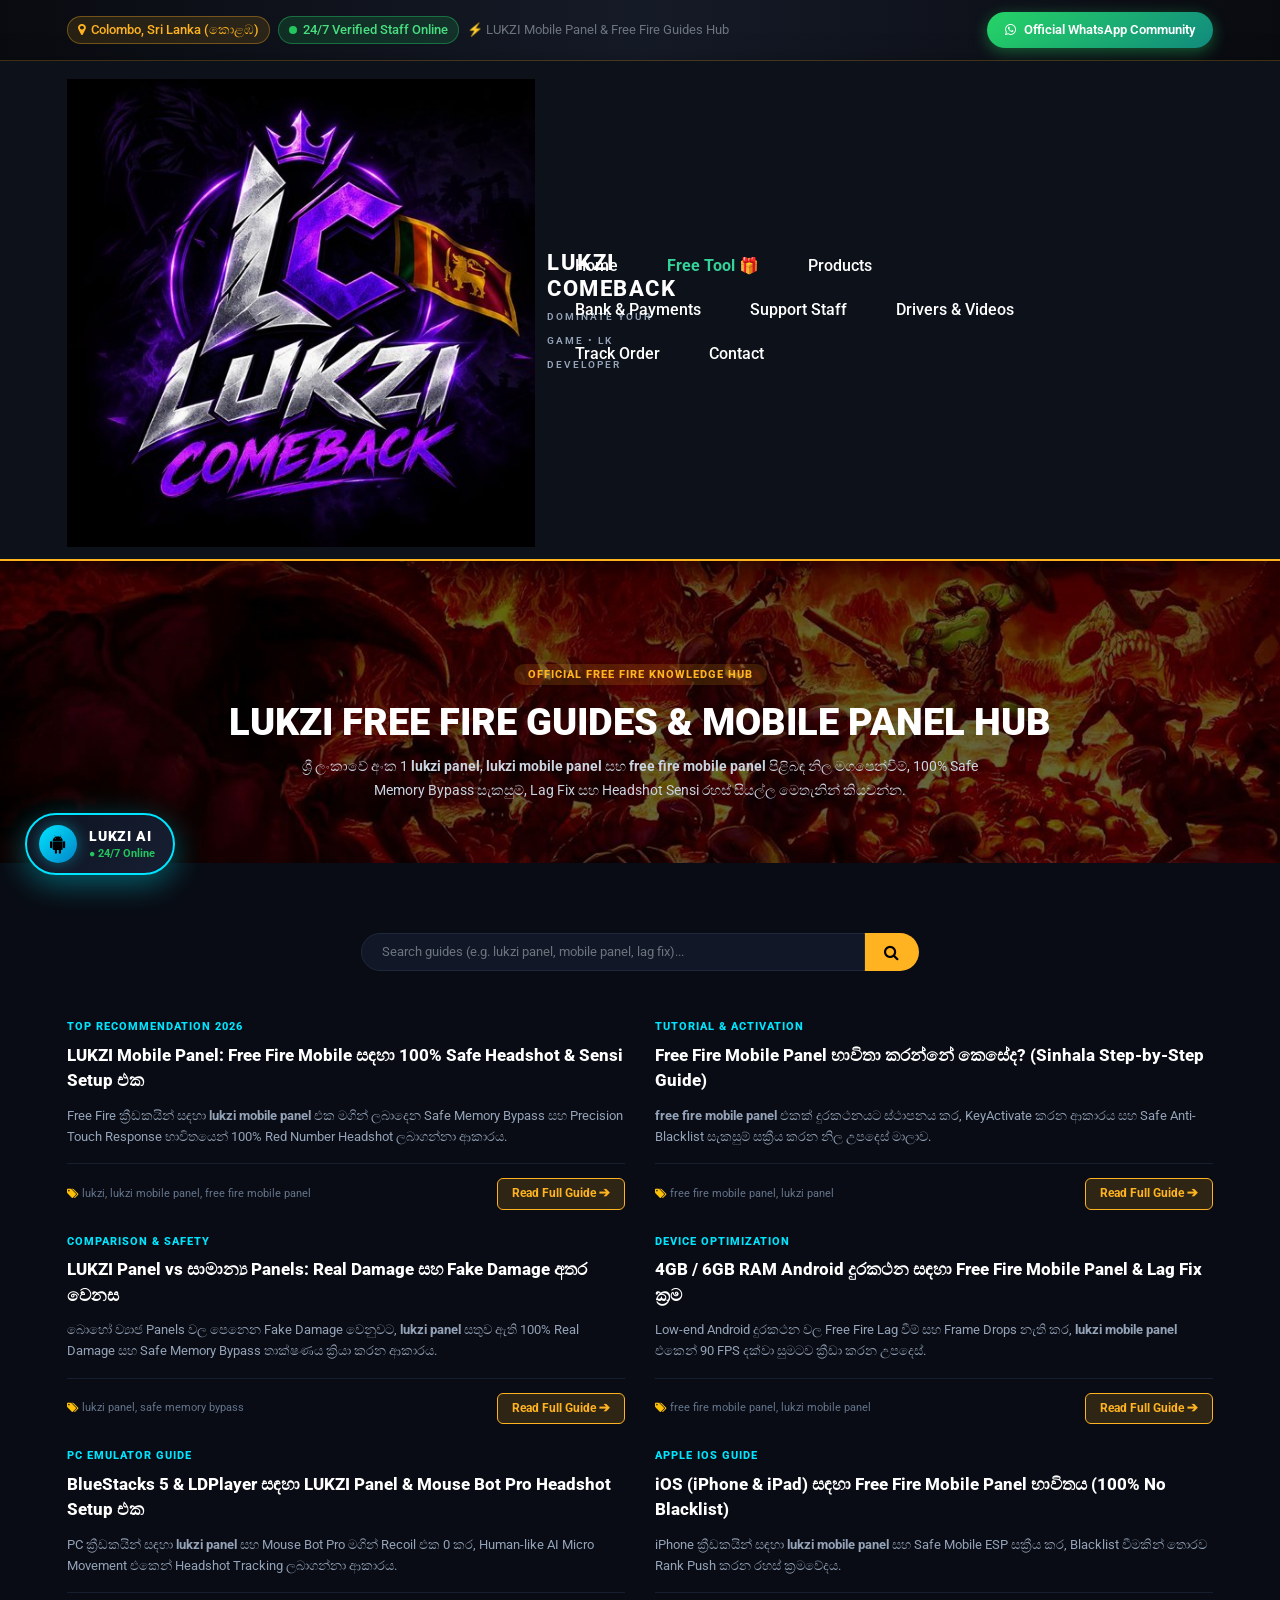
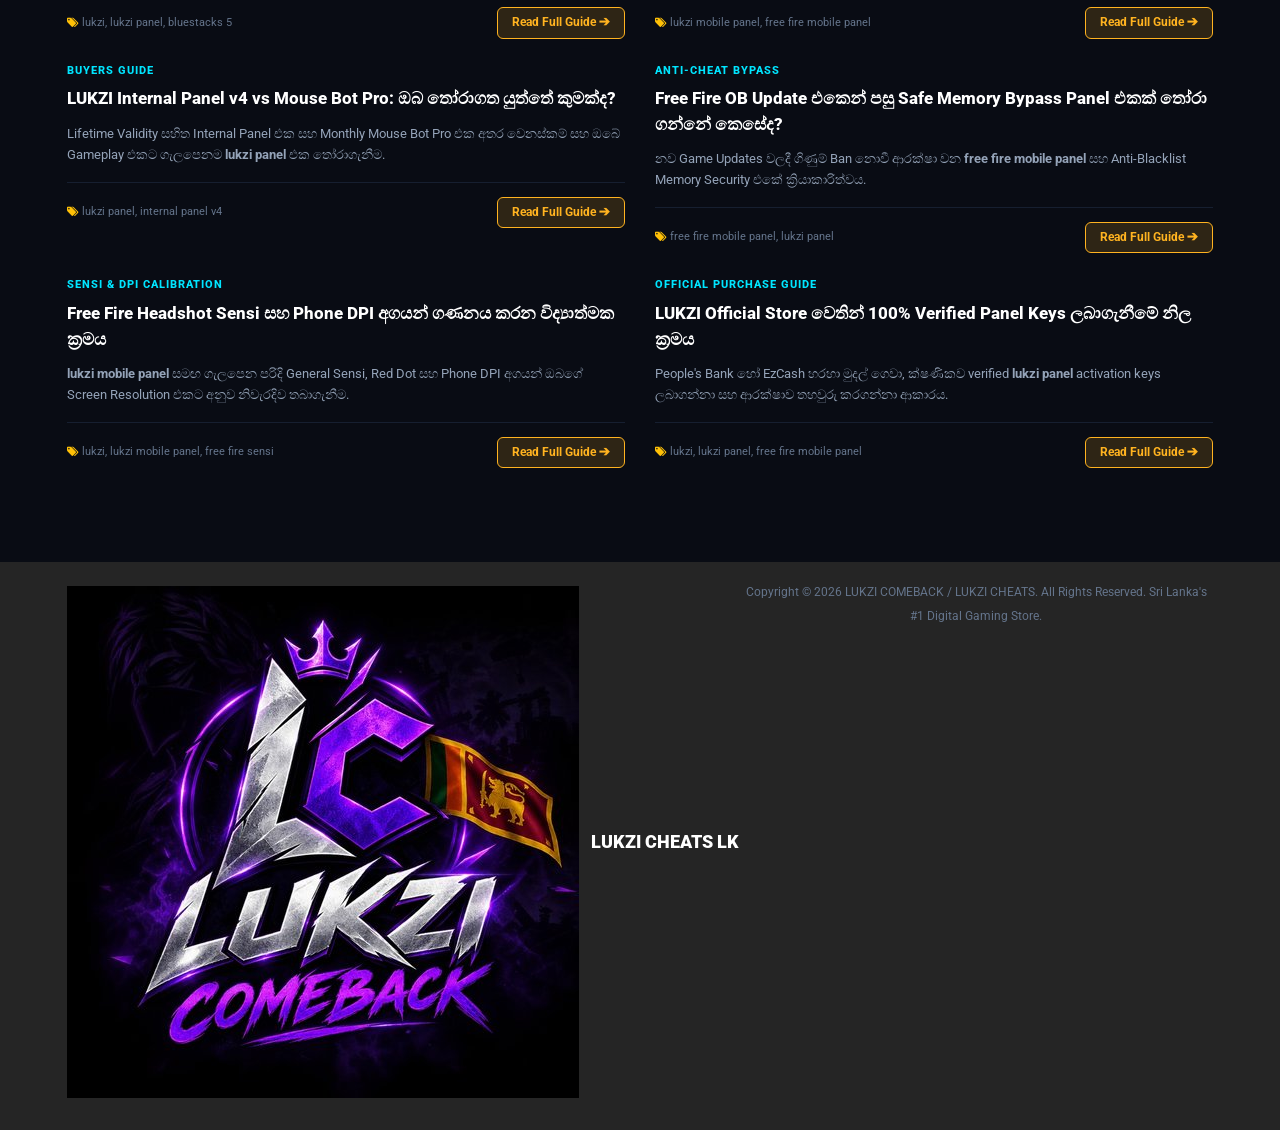
<file: categories.html>
<!DOCTYPE html>
<html lang="si">
<head>
	<title>Free Fire Mobile Panel & Headshot Guides 2026 - LUKZI CHEATS</title>
	<meta charset="UTF-8">
	<meta name="description" content="LUKZI CHEATS නිල Free Fire Guides & Knowledge Base. lukzi, lukzi panel, lukzi mobile panel, free fire mobile panel, 100% safe memory bypass, lag fix සහ headshot sensitivity සැකසුම් ගැන සම්පූර්ණ විස්තර.">
	<meta name="keywords" content="lukzi, lukzi panel, lukzi mobile pane, lukzi mobile panel, free fire mobile panel, free fire headshot panel, free fire lag fix sinhala, safe memory bypass, sensi settings 2026">
	<meta name="viewport" content="width=device-width, initial-scale=1.0">
	<!-- Favicon -->   
	<link href="assets/images/lukzi-logo.jpg" rel="shortcut icon" type="image/jpeg"/>

	<!-- Google Fonts -->
	<link href="https://fonts.googleapis.com/css?family=Roboto:400,400i,500,500i,700,700i,900" rel="stylesheet">

	<!-- Stylesheets -->
	<link rel="stylesheet" href="css/bootstrap.min.css"/>
	<link rel="stylesheet" href="css/font-awesome.min.css"/>
	<link rel="stylesheet" href="css/owl.carousel.css"/>
	<link rel="stylesheet" href="css/style.css"/>
	<link rel="stylesheet" href="css/animate.css"/>
	<link rel="stylesheet" href="css/lukzi-custom.css"/>
</head>
<body id="top">
	<!-- Page Preloder -->
	<div id="preloder">
		<div class="loader"></div>
	</div>

	<!-- TOP ANNOUNCEMENT & LOCATION BAR -->
	<div class="lukzi-top-bar">
		<div class="container d-flex flex-wrap justify-content-between align-items-center">
			<div class="d-flex align-items-center flex-wrap gap-2 py-1">
				<span class="lukzi-location-badge">
					<i class="fa fa-map-marker"></i> Colombo, Sri Lanka (කොළඹ)
				</span>
				<span class="lukzi-online-badge ml-2">
					<span class="pulse-dot"></span> 24/7 Verified Staff Online
				</span>
				<span class="ml-2 d-none d-md-inline text-muted">
					⚡ LUKZI Mobile Panel & Free Fire Guides Hub
				</span>
			</div>
			<div class="py-1">
				<a href="https://whatsapp.com/channel/0029Vb9CqFIATRSfE7H7Il36" target="_blank" class="lukzi-community-btn">
					<i class="fa fa-whatsapp"></i> Official WhatsApp Community
				</a>
			</div>
		</div>
	</div>

	<!-- Header section -->
	<header class="header-section">
		<div class="container d-flex justify-content-between align-items-center">
			<a href="index.html" class="site-logo d-flex align-items-center gap-2">
				<img src="assets/images/lukzi-logo.jpg" alt="LUKZI CHEATS Logo" class="lukzi-brand-logo">
				<div class="lukzi-brand-text">
					<span class="lukzi-brand-main">LUKZI COMEBACK</span>
					<span class="lukzi-brand-sub">DOMINATE YOUR GAME • LK DEVELOPER</span>
				</div>
			</a>
			<div class="nav-switch">
				<i class="fa fa-bars"></i>
			</div>
			<nav class="main-menu">
				<ul>
					<li><a href="index.html">Home</a></li>
					<li><a href="index.html#free-tool" style="color:#34d399; font-weight:bold;">Free Tool 🎁</a></li>
					<li><a href="index.html#products">Products</a></li>
					<li><a href="index.html#payments">Bank & Payments</a></li>
					<li><a href="index.html#admins">Support Staff</a></li>
					<li><a href="index.html#downloads">Drivers & Videos</a></li>
					<li><a href="index.html#track">Track Order</a></li>
					<li><a href="contact.html">Contact</a></li>
				</ul>
			</nav>
		</div>
	</header>



	<!-- HERO BANNER -->
	<section class="page-top-section set-bg" data-setbg="img/page-top-bg/4.jpg" style="padding: 100px 0 60px;">
		<div class="container text-center">
			<span class="section-tag" style="background:rgba(255,179,32,0.15); border-color:#ffb320; color:#ffb320; padding:4px 14px; border-radius:20px; font-weight:800; font-size:11px; letter-spacing:1px;">
				OFFICIAL FREE FIRE KNOWLEDGE HUB
			</span>
			<h2 style="color:#fff; font-weight:900; font-size:38px; margin-top:15px; text-transform:uppercase;">
				LUKZI <span>FREE FIRE GUIDES</span> & MOBILE PANEL HUB
			</h2>
			<p style="color:#cbd5e1; max-width:720px; margin:10px auto 0; font-size:14px; line-height:1.7;">
				ශ්‍රී ලංකාවේ අංක 1 <b>lukzi panel</b>, <b>lukzi mobile panel</b> සහ <b>free fire mobile panel</b> පිළිබඳ නිල මගපෙන්වීම්, 100% Safe Memory Bypass සැකසුම්, Lag Fix සහ Headshot Sensi රහස් සියල්ල මෙතැනින් කියවන්න.
			</p>
		</div>
	</section>

	<!-- GUIDES SECTION -->
	<section class="spad" style="background:#090c14; padding: 70px 0;">
		<div class="container">
			<!-- Search / Filter Bar -->
			<div class="row justify-content-center mb-5">
				<div class="col-md-6">
					<div class="input-group">
						<input type="text" id="guides-search-input" class="form-control" placeholder="Search guides (e.g. lukzi panel, mobile panel, lag fix)..." style="background:#111726; border:1px solid #1e293b; color:#fff; border-radius:30px 0 0 30px; padding:12px 20px; font-size:13px;" onkeyup="filterGuides()">
						<div class="input-group-append">
							<span class="input-group-text" style="background:#ffb320; border:none; border-radius:0 30px 30px 0; color:#000; padding:0 20px; font-weight:bold;">
								<i class="fa fa-search"></i>
							</span>
						</div>
					</div>
				</div>
			</div>

			<!-- 10 SEO GUIDES GRID -->
			<div class="row" id="guides-container">

				<!-- Guide 1 -->
				<div class="col-lg-6 col-md-6 mb-4 guide-item" data-keywords="lukzi lukzi panel lukzi mobile panel free fire mobile panel safe bypass">
					<div class="lukzi-guide-card">
						<div class="guide-card-tag">TOP RECOMMENDATION 2026</div>
						<h3 class="guide-card-title">LUKZI Mobile Panel: Free Fire Mobile සඳහා 100% Safe Headshot & Sensi Setup එක</h3>
						<p class="guide-card-snippet">
							Free Fire ක්‍රීඩකයින් සඳහා <b>lukzi mobile panel</b> එක මගින් ලබාදෙන Safe Memory Bypass සහ Precision Touch Response භාවිතයෙන් 100% Red Number Headshot ලබාගන්නා ආකාරය.
						</p>
						<div class="guide-card-meta">
							<span><i class="fa fa-tags text-warning"></i> lukzi, lukzi mobile panel, free fire mobile panel</span>
							<button type="button" class="btn-read-guide" onclick="openGuide(1)">Read Full Guide ➔</button>
						</div>
					</div>
				</div>

				<!-- Guide 2 -->
				<div class="col-lg-6 col-md-6 mb-4 guide-item" data-keywords="free fire mobile panel lukzi panel activation step by step">
					<div class="lukzi-guide-card">
						<div class="guide-card-tag">TUTORIAL & ACTIVATION</div>
						<h3 class="guide-card-title">Free Fire Mobile Panel භාවිතා කරන්නේ කෙසේද? (Sinhala Step-by-Step Guide)</h3>
						<p class="guide-card-snippet">
							<b>free fire mobile panel</b> එකක් දුරකථනයට ස්ථාපනය කර, KeyActivate කරන ආකාරය සහ Safe Anti-Blacklist සැකසුම් සක්‍රීය කරන නිල උපදෙස් මාලාව.
						</p>
						<div class="guide-card-meta">
							<span><i class="fa fa-tags text-warning"></i> free fire mobile panel, lukzi panel</span>
							<button type="button" class="btn-read-guide" onclick="openGuide(2)">Read Full Guide ➔</button>
						</div>
					</div>
				</div>

				<!-- Guide 3 -->
				<div class="col-lg-6 col-md-6 mb-4 guide-item" data-keywords="lukzi panel safe memory bypass real damage fake damage">
					<div class="lukzi-guide-card">
						<div class="guide-card-tag">COMPARISON & SAFETY</div>
						<h3 class="guide-card-title">LUKZI Panel vs සාමාන්‍ය Panels: Real Damage සහ Fake Damage අතර වෙනස</h3>
						<p class="guide-card-snippet">
							බොහෝ ව්‍යාජ Panels වල පෙනෙන Fake Damage වෙනුවට, <b>lukzi panel</b> සතුව ඇති 100% Real Damage සහ Safe Memory Bypass තාක්ෂණය ක්‍රියා කරන ආකාරය.
						</p>
						<div class="guide-card-meta">
							<span><i class="fa fa-tags text-warning"></i> lukzi panel, safe memory bypass</span>
							<button type="button" class="btn-read-guide" onclick="openGuide(3)">Read Full Guide ➔</button>
						</div>
					</div>
				</div>

				<!-- Guide 4 -->
				<div class="col-lg-6 col-md-6 mb-4 guide-item" data-keywords="free fire mobile panel lukzi mobile panel lag fix 90 fps">
					<div class="lukzi-guide-card">
						<div class="guide-card-tag">DEVICE OPTIMIZATION</div>
						<h3 class="guide-card-title">4GB / 6GB RAM Android දුරකථන සඳහා Free Fire Mobile Panel & Lag Fix ක්‍රම</h3>
						<p class="guide-card-snippet">
							Low-end Android දුරකථන වල Free Fire Lag වීම් සහ Frame Drops නැති කර, <b>lukzi mobile panel</b> එකෙන් 90 FPS දක්වා සුමටව ක්‍රීඩා කරන උපදෙස්.
						</p>
						<div class="guide-card-meta">
							<span><i class="fa fa-tags text-warning"></i> free fire mobile panel, lukzi mobile panel</span>
							<button type="button" class="btn-read-guide" onclick="openGuide(4)">Read Full Guide ➔</button>
						</div>
					</div>
				</div>

				<!-- Guide 5 -->
				<div class="col-lg-6 col-md-6 mb-4 guide-item" data-keywords="lukzi panel bluestacks 5 mouse bot pro pc emulator">
					<div class="lukzi-guide-card">
						<div class="guide-card-tag">PC EMULATOR GUIDE</div>
						<h3 class="guide-card-title">BlueStacks 5 & LDPlayer සඳහා LUKZI Panel & Mouse Bot Pro Headshot Setup එක</h3>
						<p class="guide-card-snippet">
							PC ක්‍රීඩකයින් සඳහා <b>lukzi panel</b> සහ Mouse Bot Pro මගින් Recoil එක 0 කර, Human-like AI Micro Movement එකෙන් Headshot Tracking ලබාගන්නා ආකාරය.
						</p>
						<div class="guide-card-meta">
							<span><i class="fa fa-tags text-warning"></i> lukzi, lukzi panel, bluestacks 5</span>
							<button type="button" class="btn-read-guide" onclick="openGuide(5)">Read Full Guide ➔</button>
						</div>
					</div>
				</div>

				<!-- Guide 6 -->
				<div class="col-lg-6 col-md-6 mb-4 guide-item" data-keywords="ios iphone free fire mobile panel lukzi mobile panel">
					<div class="lukzi-guide-card">
						<div class="guide-card-tag">APPLE IOS GUIDE</div>
						<h3 class="guide-card-title">iOS (iPhone & iPad) සඳහා Free Fire Mobile Panel භාවිතය (100% No Blacklist)</h3>
						<p class="guide-card-snippet">
							iPhone ක්‍රීඩකයින් සඳහා <b>lukzi mobile panel</b> සහ Safe Mobile ESP සක්‍රීය කර, Blacklist වීමකින් තොරව Rank Push කරන රහස් ක්‍රමවේදය.
						</p>
						<div class="guide-card-meta">
							<span><i class="fa fa-tags text-warning"></i> lukzi mobile panel, free fire mobile panel</span>
							<button type="button" class="btn-read-guide" onclick="openGuide(6)">Read Full Guide ➔</button>
						</div>
					</div>
				</div>

				<!-- Guide 7 -->
				<div class="col-lg-6 col-md-6 mb-4 guide-item" data-keywords="lukzi panel internal panel mouse bot pro which to buy">
					<div class="lukzi-guide-card">
						<div class="guide-card-tag">BUYERS GUIDE</div>
						<h3 class="guide-card-title">LUKZI Internal Panel v4 vs Mouse Bot Pro: ඔබ තෝරාගත යුත්තේ කුමක්ද?</h3>
						<p class="guide-card-snippet">
							Lifetime Validity සහිත Internal Panel එක සහ Monthly Mouse Bot Pro එක අතර වෙනස්කම් සහ ඔබේ Gameplay එකට ගැලපෙනම <b>lukzi panel</b> එක තෝරාගැනීම.
						</p>
						<div class="guide-card-meta">
							<span><i class="fa fa-tags text-warning"></i> lukzi panel, internal panel v4</span>
							<button type="button" class="btn-read-guide" onclick="openGuide(7)">Read Full Guide ➔</button>
						</div>
					</div>
				</div>

				<!-- Guide 8 -->
				<div class="col-lg-6 col-md-6 mb-4 guide-item" data-keywords="free fire ob update safe bypass anti-blacklist lukzi">
					<div class="lukzi-guide-card">
						<div class="guide-card-tag">ANTI-CHEAT BYPASS</div>
						<h3 class="guide-card-title">Free Fire OB Update එකෙන් පසු Safe Memory Bypass Panel එකක් තෝරා ගන්නේ කෙසේද?</h3>
						<p class="guide-card-snippet">
							නව Game Updates වලදී ගිණුම් Ban නොවී ආරක්ෂා වන <b>free fire mobile panel</b> සහ Anti-Blacklist Memory Security එකේ ක්‍රියාකාරිත්වය.
						</p>
						<div class="guide-card-meta">
							<span><i class="fa fa-tags text-warning"></i> free fire mobile panel, lukzi panel</span>
							<button type="button" class="btn-read-guide" onclick="openGuide(8)">Read Full Guide ➔</button>
						</div>
					</div>
				</div>

				<!-- Guide 9 -->
				<div class="col-lg-6 col-md-6 mb-4 guide-item" data-keywords="free fire sensi phone dpi calculation headshot guide">
					<div class="lukzi-guide-card">
						<div class="guide-card-tag">SENSI & DPI CALIBRATION</div>
						<h3 class="guide-card-title">Free Fire Headshot Sensi සහ Phone DPI අගයන් ගණනය කරන විද්‍යාත්මක ක්‍රමය</h3>
						<p class="guide-card-snippet">
							<b>lukzi mobile panel</b> සමඟ ගැලපෙන පරිදි General Sensi, Red Dot සහ Phone DPI අගයන් ඔබගේ Screen Resolution එකට අනුව නිවැරදිව තබාගැනීම.
						</p>
						<div class="guide-card-meta">
							<span><i class="fa fa-tags text-warning"></i> lukzi, lukzi mobile panel, free fire sensi</span>
							<button type="button" class="btn-read-guide" onclick="openGuide(9)">Read Full Guide ➔</button>
						</div>
					</div>
				</div>

				<!-- Guide 10 -->
				<div class="col-lg-6 col-md-6 mb-4 guide-item" data-keywords="lukzi verified keys official store bank transfer activation">
					<div class="lukzi-guide-card">
						<div class="guide-card-tag">OFFICIAL PURCHASE GUIDE</div>
						<h3 class="guide-card-title">LUKZI Official Store වෙතින් 100% Verified Panel Keys ලබාගැනීමේ නිල ක්‍රමය</h3>
						<p class="guide-card-snippet">
							People's Bank හෝ EzCash හරහා මුදල් ගෙවා, ක්ෂණිකව verified <b>lukzi panel</b> activation keys ලබාගන්නා සහ ආරක්ෂාව තහවුරු කරගන්නා ආකාරය.
						</p>
						<div class="guide-card-meta">
							<span><i class="fa fa-tags text-warning"></i> lukzi, lukzi panel, free fire mobile panel</span>
							<button type="button" class="btn-read-guide" onclick="openGuide(10)">Read Full Guide ➔</button>
						</div>
					</div>
				</div>

			</div>
		</div>
	</section>

	<!-- ARTICLE MODAL FOR FULL READING -->
	<div id="guide-modal" class="lukzi-modal-backdrop" onclick="closeGuideModal()">
		<div class="lukzi-modal-dialog" onclick="event.stopPropagation()" style="max-width: 760px;">
			<div class="lukzi-modal-header" style="background:#0e1422; border-bottom:1px solid #1e293b;">
				<div>
					<span id="modal-guide-tag" style="color:#00e5ff; font-size:11px; font-weight:800; letter-spacing:1px;">LUKZI OFFICIAL GUIDE</span>
					<h4 id="modal-guide-title" style="color:#fff; font-weight:900; margin:4px 0 0; font-size:18px;">GUIDE TITLE</h4>
				</div>
				<button type="button" class="btn-close-modal" onclick="closeGuideModal()" title="Close">&times;</button>
			</div>
			<div class="modal-body-cyber p-4" id="modal-guide-content" style="color:#cbd5e1; font-size:13.5px; line-height:1.8; max-height:70vh; overflow-y:auto;">
				<!-- Content dynamically filled -->
			</div>
			<div class="p-3 text-center" style="background:#0e1422; border-top:1px solid #1e293b;">
				<a href="index.html#products" class="site-btn" style="padding:10px 24px; font-size:13px;">
					🛒 Get Official LUKZI Mobile Panel (රු. 1,000 / Lifetime) ➔
				</a>
			</div>
		</div>
	</div>

	<!-- FOOTER -->
	<footer class="footer-section">
		<div class="container text-center">
			<a href="index.html" class="site-logo d-inline-flex align-items-center gap-2 mb-3">
				<img src="assets/images/lukzi-logo.jpg" alt="LUKZI Logo" class="lukzi-brand-logo">
				<span style="color:#fff; font-weight:900; font-size:18px;">LUKZI CHEATS LK</span>
			</a>
			<p style="color:#64748b; font-size:12px; margin:0;">
				Copyright &copy; 2026 LUKZI COMEBACK / LUKZI CHEATS. All Rights Reserved. Sri Lanka's #1 Digital Gaming Store.
			</p>
		</div>
	</footer>

	<!-- Scripts -->
	<script src="js/jquery-3.2.1.min.js"></script>
	<script src="js/bootstrap.min.js"></script>
	<script src="js/main.js"></script>
	<script src="js/lukzi-ai.js"></script>
	<script>
		const GUIDES_CONTENT = {
			1: {
				tag: "TOP RECOMMENDATION 2026",
				title: "LUKZI Mobile Panel: Free Fire Mobile සඳහා 100% Safe Headshot & Sensi Setup එක",
				html: `<p>Free Fire ක්‍රීඩාවේ වඩාත්ම සාර්ථක ප්‍රතිඵල ලබාගැනීමට <strong>lukzi mobile panel</strong> එක ශ්‍රී ලංකාවේ ක්‍රීඩකයින් අතර ඉහළම ප්‍රසාදයක් දිනා ඇත. මෙහි ප්‍රධාන විශේෂත්වය වන්නේ අනෙකුත් සාමාන්‍ය <strong>free fire mobile panel</strong> මෙන් නොව, මෙය 100% Safe Memory Bypass තාක්ෂණය මත පදනම්ව තිබීමයි.</p>
				<h5>1. lukzi mobile panel එකේ සුවිශේෂී ලක්ෂණ:</h5>
				<ul>
					<li><strong>Real Damage & No Fake Damage:</strong> ඔබ එල්ල කරන සෑම Headshot වෙඩි පහරක්ම සැබෑ Damage එකක් ලෙස සතුරාට වදී.</li>
					<li><strong>Safe Touch Calibration:</strong> සාමාන්‍ය Drag එකකදී පවා Crosshair එක සතුරාගේ හිස දෙසට ස්වයංක්‍රීයව ඇදී යයි (Headshot Tracking).</li>
					<li><strong>100% Anti-Blacklist:</strong> ඔබගේ Main Free Fire Account එකට කිසිදු අනතුරක් නොවී Rank Push කළ හැක.</li>
				</ul>
				<h5>2. නිර්දේශිත Sensitivity අගයන්:</h5>
				<p>LUKZI Mobile Panel භාවිතා කිරීමේදී General Sensi 98 ක්ද, Red Dot 94 ක්ද, Phone DPI 440-460 අතරද තබාගැනීම උපරිම ප්‍රතිඵල ලබාදෙයි.</p>`
			},
			2: {
				tag: "TUTORIAL & ACTIVATION",
				title: "Free Fire Mobile Panel භාවිතා කරන්නේ කෙසේද? (Sinhala Step-by-Step Guide)",
				html: `<p>නවක ක්‍රීඩකයින්ට <strong>free fire mobile panel</strong> එකක් නිවැරදිව Setup කරගැනීම පහසු කිරීම සඳහා මෙම මාර්ගෝපදේශය සකස් කර ඇත. ඔබ <strong>lukzi panel</strong> එකක් ලබාගත් පසු ක්‍රියාත්මක කළ යුතු පියවර මෙන්න:</p>
				<ol>
					<li><strong>Download & Install:</strong> ඔබගේ verified License Key එක සමඟ ලැබෙන නිල LUKZI APK එක හෝ iOS Profile එක ස්ථාපනය කරන්න.</li>
					<li><strong>Key Activation:</strong> Panel එක විවෘත කර ඔබේ Key එක ඇතුළත් කර "Activate" ඔබන්න.</li>
					<li><strong>Enable Memory Bypass:</strong> Game එක Start කිරීමට පෙර Panel එකෙහි "Safe Memory Bypass" ස්විචය On කරන්න.</li>
					<li><strong>Sensitivity Lock:</strong> ඔබට අවශ්‍ය Aim Lock සහ Recoil Stabilizer අගයන් සකසා ගේම් එක ආරම්භ කරන්න.</li>
				</ol>
				<p>LUKZI Mobile Panel සමඟ ඔබට පැය ගණනක් නොකඩවා lag-free හා safe ලෙස ක්‍රීඩා කළ හැක.</p>`
			},
			3: {
				tag: "COMPARISON & SAFETY",
				title: "LUKZI Panel vs සාමාන්‍ය Panels: Real Damage සහ Fake Damage අතර වෙනස",
				html: `<p>වෙළඳපොලේ ඇති බොහෝ නොමිලේ හෝ ව්‍යාජ <strong>free fire mobile panel</strong> වල ඇති ප්‍රධානතම ගැටලුව වන්නේ <em>Fake Damage</em> (ව්‍යාජ ඩැමේජ්) පෙන්වීමයි. එනම් ඔබේ තිරයේ Red Numbers පෙනුණද සතුරා මිය නොයයි.</p>
				<h5>ඇයි LUKZI Panel වෙනස් වන්නේ?</h5>
				<ul>
					<li><strong>Real Damage:</strong> <strong>lukzi panel</strong> එක ක්‍රියාත්මක වන්නේ සෘජු Memory Data Calibration හරහා බැවින් සෑම Headshot එකක්ම 100% සත්‍ය Damage ලෙස සතුරාගේ HP අඩු කරයි.</li>
					<li><strong>Server-Side Protection:</strong> LUKZI Cheats සතුව ස්වයංක්‍රීයව Anti-Cheat හඳුනාගැනීම් Bypass කරන ආරක්ෂිත ක්‍රමවේදයක් ඇත.</li>
				</ul>`
			},
			4: {
				tag: "DEVICE OPTIMIZATION",
				title: "4GB / 6GB RAM Android දුරකථන සඳහා Free Fire Mobile Panel & Lag Fix ක්‍රම",
				html: `<p>Redmi, Samsung, Vivo හෝ POCO 4GB/6GB RAM දුරකථන වල Free Fire ක්‍රීඩා කිරීමේදී Frame Drops සහ Lag වීම් බහුලව සිදුවේ. <strong>lukzi mobile panel</strong> සහ <strong>LUKZI Android Optimizer</strong> එකතු කිරීමෙන් මේ සඳහා ස්ථිර විසඳුමක් ලැබේ.</p>
				<ul>
					<li>RAM Cache එක ක්ෂණිකව පිරිසිදු කර Free Fire ක්‍රියාවලියට උපරිම ප්‍රමුඛතාවය දෙයි.</li>
					<li>90 FPS Display Refresh Rate එක Force Enable කරයි.</li>
					<li>Overheating (රත්වීම) පාලනය කර Touch Sensitivity එක එකම මට්ටමක පවත්වා ගනී.</li>
				</ul>`
			},
			5: {
				tag: "PC EMULATOR GUIDE",
				title: "BlueStacks 5 & LDPlayer සඳහා LUKZI Panel & Mouse Bot Pro Headshot Setup එක",
				html: `<p>PC එකෙන් Free Fire ක්‍රීඩා කරන අයට BlueStacks 5 හි Headshot ගැසීමට ඇති හොඳම ක්‍රමය වන්නේ <strong>lukzi panel</strong> හි <em>Mouse Bot Pro</em> සහ <em>Internal Panel v4</em> භාවිතා කිරීමයි.</p>
				<ul>
					<li><strong>Human-like AI Movement:</strong> Bot එකක් ලෙස නොව සාමාන්‍ය ක්‍රීඩකයෙකු මවුස් එක උඩට Drag කරන ආකාරයටම Headshot Tracking සිදුවේ.</li>
					<li><strong>Zero X & Y Glitch:</strong> BlueStacks 5 හි මවුස් එක හිරවීම් (Mouse Stuck) සහ Sensitivity Glitches සම්පූර්ණයෙන්ම වළකයි.</li>
				</ul>`
			},
			6: {
				tag: "APPLE IOS GUIDE",
				title: "iOS (iPhone & iPad) සඳහා Free Fire Mobile Panel භාවිතය (100% No Blacklist)",
				html: `<p>Apple iOS පරිසරය තුළ <strong>free fire mobile panel</strong> එකක් ක්‍රියාත්මක කිරීම ඉතා සංකීර්ණ වුවද, <strong>lukzi mobile panel</strong> හි iOS සංස්කරණය Jailbreak කිරීමකින් තොරව (No Jailbreak) සෘජුව ක්‍රියාත්මක කළ හැක.</p>
				<p>iPhone 11 සිට iPhone 16 Pro Max දක්වා සියලුම iOS සංස්කරණ සඳහා 100% Blacklist-Free Headshot Tracking සහ ESP ලබාදෙයි.</p>`
			},
			7: {
				tag: "BUYERS GUIDE",
				title: "LUKZI Internal Panel v4 vs Mouse Bot Pro: ඔබ තෝරාගත යුත්තේ කුමක්ද?",
				html: `<p>LUKZI Store එකෙහි ප්‍රධාන PC Products දෙකක් ඇත: <strong>Internal Panel v4 (රු. 2,500 / Lifetime)</strong> සහ <strong>Mouse Bot Pro (රු. 1,500 / Month)</strong>.</p>
				<ul>
					<li>ඔබට ස්ථිර Lifetime Access එකක් අවශ්‍ය නම් සහ Emulator එක තුළ කෙලින්ම Real Headshot Tracking අවශ්‍ය නම් <strong>Internal Panel v4</strong> තෝරාගන්න.</li>
					<li>ඔබට සම්පූර්ණයෙන්ම Emulator එකෙන් පිටත ක්‍රියාත්මක වන External AI Mouse Recoil Controller එකක් අවශ්‍ය නම් <strong>Mouse Bot Pro</strong> වඩාත් සුදුසුය.</li>
				</ul>`
			},
			8: {
				tag: "ANTI-CHEAT BYPASS",
				title: "Free Fire OB Update එකෙන් පසු Safe Memory Bypass Panel එකක් තෝරා ගන්නේ කෙසේද?",
				html: `<p>Garena Free Fire නිතරම OB Patch Updates නිකුත් කරයි. එවිට සාමාන්‍ය Panels භාවිතා කරන ක්‍රීඩකයින් ක්ෂණිකව Ban වේ. <strong>lukzi panel</strong> සහ <strong>free fire mobile panel</strong> සඳහා අපගේ Developer Team එක සෑම Update එකකටම පැය කිහිපයක් ඇතුළත Live Bypass Patch නිකුත් කර ආරක්ෂාව තහවුරු කරයි.</p>`
			},
			9: {
				tag: "SENSI & DPI CALIBRATION",
				title: "Free Fire Headshot Sensi සහ Phone DPI අගයන් ගණනය කරන විද්‍යාත්මක ක්‍රමය",
				html: `<p>Phone DPI වැඩි කළ පමණින් Headshot වදින්නේ නැත. DPI එක Display Touch Sampling Rate එකට ගැළපිය යුතුය. <strong>lukzi mobile panel</strong> භාවිතා කරන විට:</p>
				<ul>
					<li>Redmi / Xiaomi: DPI 440, General 98</li>
					<li>Samsung Galaxy: DPI 411, General 96</li>
					<li>POCO Series: DPI 480, General 99</li>
					<li>Fire Button Size එක 42% - 46% අතර තබා පහළ සිට ඉහළට Smooth Drag කරන්න.</li>
				</ul>`
			},
			10: {
				tag: "OFFICIAL PURCHASE GUIDE",
				title: "LUKZI Official Store වෙතින් 100% Verified Panel Keys ලබාගැනීමේ නිල ක්‍රමය",
				html: `<p>අපගේ නිල වෙබ් අඩවියෙන් <strong>lukzi panel</strong> හෝ <strong>lukzi mobile panel</strong> මිලදී ගැනීමට:</p>
				<ol>
					<li>මුල් පිටුවේ ඇති Products ලැයිස්තුවෙන් ඔබට අවශ්‍ය Tool එක තෝරා "BUY NOW" ඔබන්න.</li>
					<li>People's Bank හෝ EzCash හරහා මුදල් ගෙවා Slip එක Upload කරන්න.</li>
					<li>අපගේ Gemini Vision AI මගින් Slip එක තහවුරු කර, WhatsApp හරහා තත්පර කිහිපයකින් නිල Key එක ඔබ වෙත නිකුත් කරනු ලැබේ.</li>
				</ol>`
			}
		};

		function openGuide(id) {
			const data = GUIDES_CONTENT[id];
			if (!data) return;
			document.getElementById("modal-guide-tag").innerText = data.tag;
			document.getElementById("modal-guide-title").innerText = data.title;
			document.getElementById("modal-guide-content").innerHTML = data.html;
			document.getElementById("guide-modal").classList.add("active");
		}

		function closeGuideModal() {
			document.getElementById("guide-modal").classList.remove("active");
		}

		function filterGuides() {
			const query = (document.getElementById("guides-search-input").value || "").toLowerCase();
			const items = document.querySelectorAll(".guide-item");
			items.forEach(item => {
				const keywords = item.getAttribute("data-keywords") || "";
				const title = item.querySelector(".guide-card-title").innerText.toLowerCase();
				if (keywords.includes(query) || title.includes(query)) {
					item.style.display = "block";
				} else {
					item.style.display = "none";
				}
			});
		}
	</script>
</body>
</html>
</file>
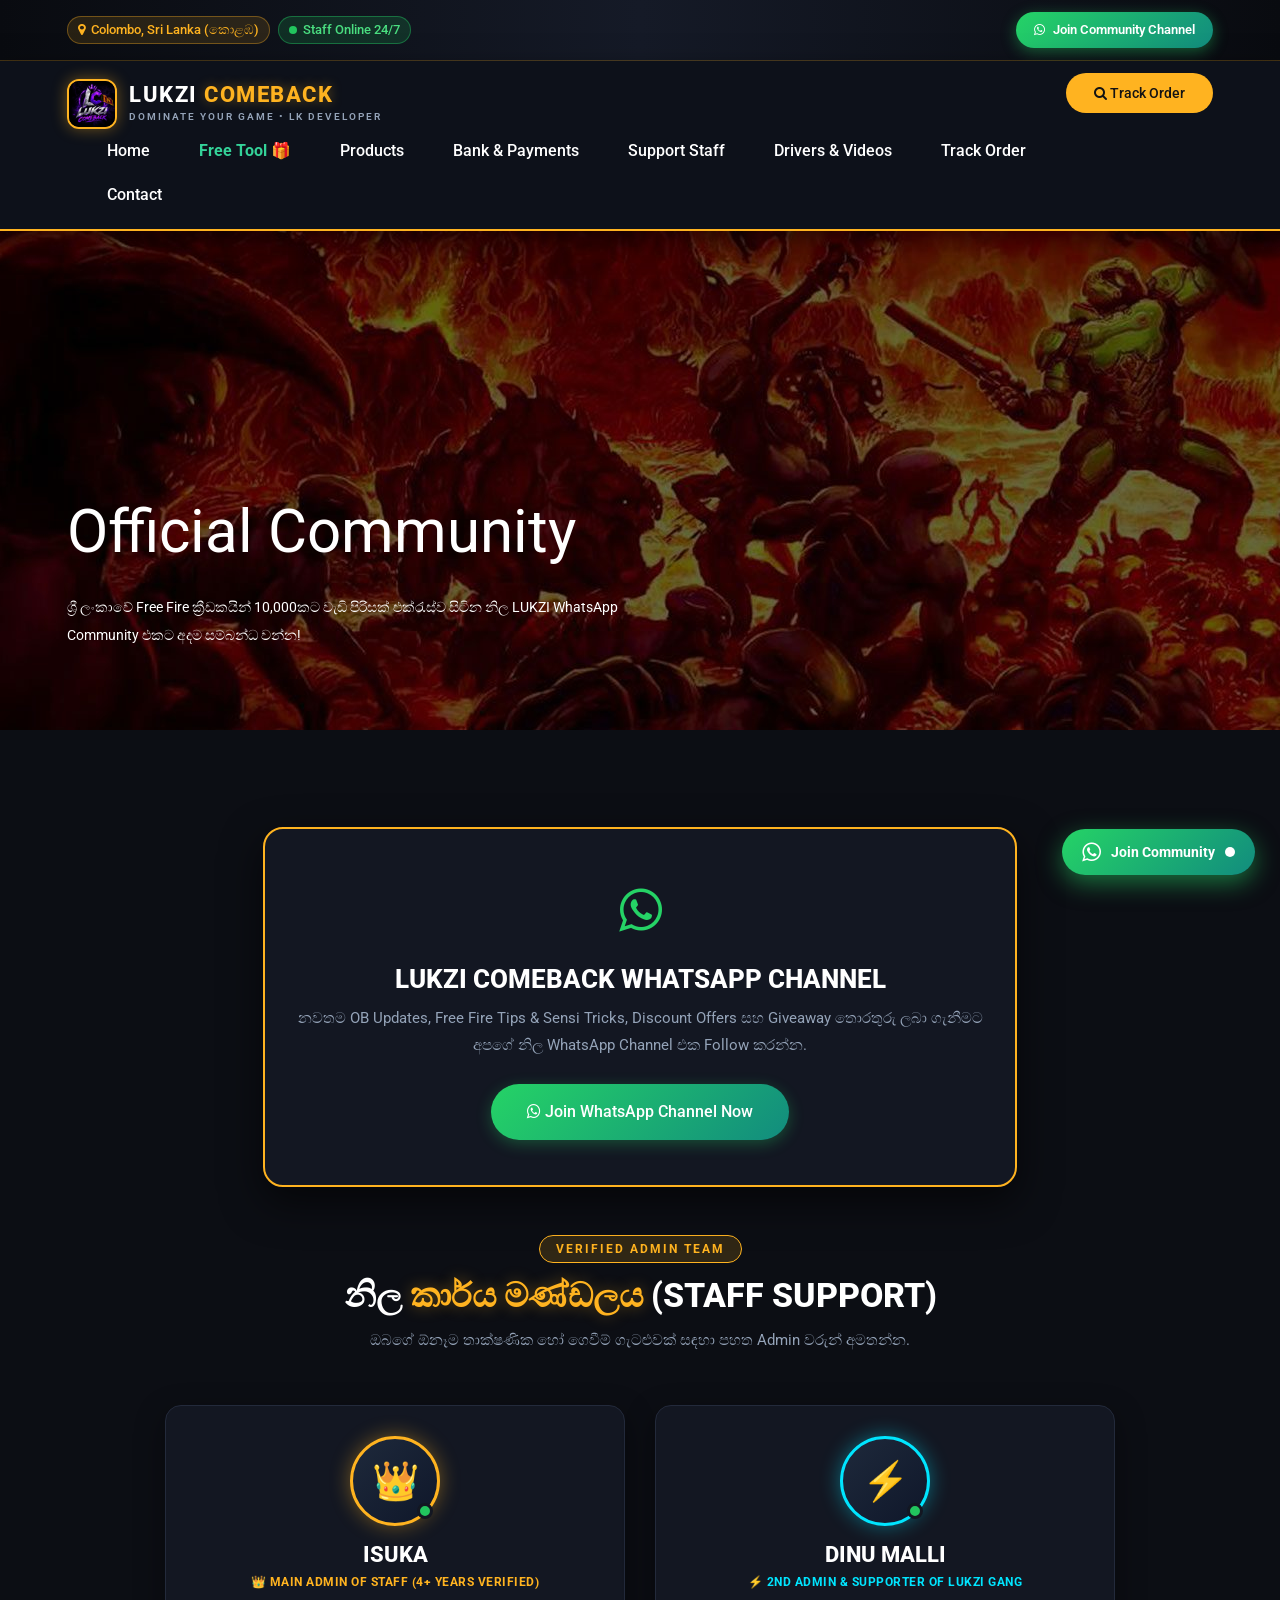
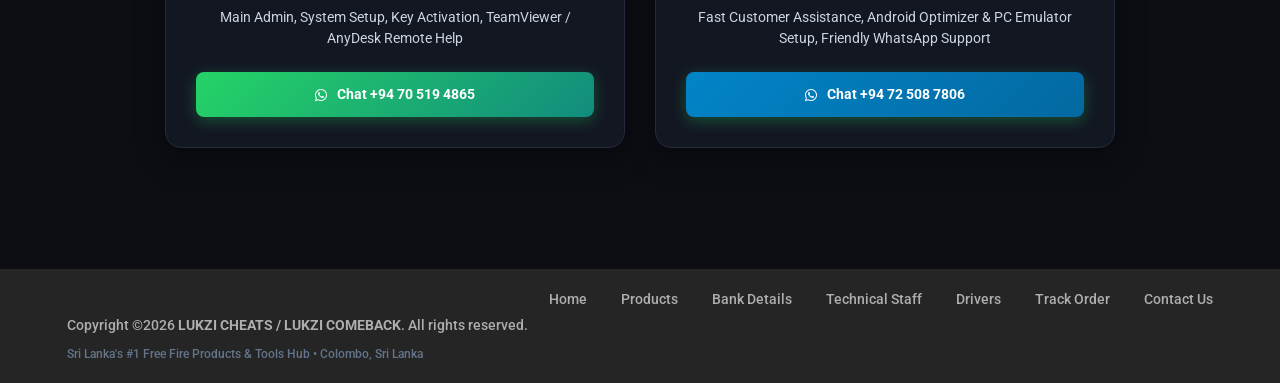
<file: community.html>
<!DOCTYPE html>
<html lang="si">
<head>
	<title>Official Community & WhatsApp Channel - LUKZI CHEATS</title>
	<meta charset="UTF-8">
	<meta name="description" content="Join LUKZI COMEBACK Official WhatsApp Community Channel. Sri Lanka's #1 Free Fire Products & Tools Hub.">
	<meta name="viewport" content="width=device-width, initial-scale=1.0">
	<!-- Favicon -->   
	<link href="assets/images/lukzi-logo.jpg" rel="shortcut icon" type="image/jpeg"/>

	<!-- Google Fonts -->
	<link href="https://fonts.googleapis.com/css?family=Roboto:400,400i,500,500i,700,700i,900" rel="stylesheet">

	<!-- Stylesheets -->
	<link rel="stylesheet" href="css/bootstrap.min.css"/>
	<link rel="stylesheet" href="css/font-awesome.min.css"/>
	<link rel="stylesheet" href="css/owl.carousel.css"/>
	<link rel="stylesheet" href="css/style.css"/>
	<link rel="stylesheet" href="css/animate.css"/>
	<link rel="stylesheet" href="css/lukzi-custom.css"/>
</head>
<body>
	<!-- Page Preloder -->
	<div id="preloder">
		<div class="loader"></div>
	</div>

	<!-- TOP BAR -->
	<div class="lukzi-top-bar">
		<div class="container d-flex flex-wrap justify-content-between align-items-center">
			<div class="d-flex align-items-center flex-wrap gap-2 py-1">
				<span class="lukzi-location-badge">
					<i class="fa fa-map-marker"></i> Colombo, Sri Lanka (කොළඹ)
				</span>
				<span class="lukzi-online-badge ml-2">
					<span class="pulse-dot"></span> Staff Online 24/7
				</span>
			</div>
			<div class="py-1">
				<a href="https://whatsapp.com/channel/0029Vb9CqFIATRSfE7H7Il36" target="_blank" class="lukzi-community-btn">
					<i class="fa fa-whatsapp"></i> Join Community Channel
				</a>
			</div>
		</div>
	</div>

	<!-- Header section -->
	<header class="header-section">
		<div class="container">
			<!-- logo -->
			<a class="site-logo" href="index.html">
				<img src="assets/images/lukzi-logo.jpg" alt="LUKZI Logo" class="lukzi-brand-logo-img">
				<div class="lukzi-brand-title">
					<div class="lukzi-brand-main">LUKZI <span>COMEBACK</span></div>
					<div class="lukzi-brand-sub">DOMINATE YOUR GAME • LK DEVELOPER</div>
				</div>
			</a>
			<div class="user-panel">
				<a href="index.html#track"><i class="fa fa-search"></i> Track Order</a>
			</div>
			<!-- responsive -->
			<div class="nav-switch">
				<i class="fa fa-bars"></i>
			</div>
			<!-- site menu -->
			<nav class="main-menu">
				<ul>
					<li><a href="index.html">Home</a></li>
					<li><a href="index.html#free-tool" style="color:#34d399; font-weight:bold;">Free Tool 🎁</a></li>
					<li><a href="index.html#products">Products</a></li>
					<li><a href="index.html#payments">Bank & Payments</a></li>
					<li><a href="index.html#admins">Support Staff</a></li>
					<li><a href="index.html#downloads">Drivers & Videos</a></li>
					<li><a href="index.html#track">Track Order</a></li>
					<li><a href="contact.html">Contact</a></li>
				</ul>
			</nav>
		</div>
	</header>


	<!-- Header section end -->


	<!-- Page info section -->
	<section class="page-info-section set-bg" data-setbg="img/page-top-bg/4.jpg">
		<div class="pi-content">
			<div class="container">
				<div class="row">
					<div class="col-xl-6 col-lg-7 text-white">
						<h2>Official <span>Community</span></h2>
						<p>ශ්‍රී ලංකාවේ Free Fire ක්‍රීඩකයින් 10,000කට වැඩි පිරිසක් එක්රැස්ව සිටින නිල LUKZI WhatsApp Community එකට අදම සම්බන්ධ වන්න!</p>
					</div>
				</div>
			</div>
		</div>
	</section>
	<!-- Page info section -->


	<!-- Community Details -->
	<section class="page-section spad" style="background:#0c0e14;">
		<div class="container">
			<div class="row justify-content-center">
				<div class="col-lg-8 text-center mb-5">
					<div style="background:#131722; border:2px solid var(--lukzi-gold); border-radius:20px; padding:45px 30px; box-shadow:0 15px 40px rgba(0,0,0,0.6);">
						<div style="font-size:50px; color:#25d366; margin-bottom:15px;">
							<i class="fa fa-whatsapp"></i>
						</div>
						<h3 style="color:#fff; font-size:26px; font-weight:800; margin-bottom:10px;">
							LUKZI COMEBACK WHATSAPP CHANNEL
						</h3>
						<p style="color:#94a3b8; font-size:15px; line-height:1.8; margin-bottom:25px;">
							නවතම OB Updates, Free Fire Tips & Sensi Tricks, Discount Offers සහ Giveaway තොරතුරු ලබා ගැනීමට අපගේ නිල WhatsApp Channel එක Follow කරන්න.
						</p>
						<a href="https://whatsapp.com/channel/0029Vb9CqFIATRSfE7H7Il36" target="_blank" class="site-btn btn-whatsapp" style="font-size:16px; padding:16px 36px;">
							<i class="fa fa-whatsapp"></i> Join WhatsApp Channel Now
						</a>
					</div>
				</div>
			</div>

			<!-- Technical Admins Row -->
			<div class="lukzi-section-title">
				<span class="section-tag">VERIFIED ADMIN TEAM</span>
				<h2>නිල <span>කාර්ය මණ්ඩලය</span> (STAFF SUPPORT)</h2>
				<p>ඔබගේ ඕනෑම තාක්ෂණික හෝ ගෙවීම් ගැටළුවක් සඳහා පහත Admin වරුන් අමතන්න.</p>
			</div>

			<div class="row justify-content-center">
				<!-- Isuka -->
				<div class="col-lg-5 col-md-6 mb-4">
					<div class="admin-card">
						<div class="admin-avatar">👑<span class="admin-status-dot"></span></div>
						<h3 class="admin-name">ISUKA</h3>
						<div class="admin-role">👑 MAIN ADMIN OF STAFF (4+ Years Verified)</div>
						<div class="admin-services">
							Main Admin, System Setup, Key Activation, TeamViewer / AnyDesk Remote Help
						</div>
						<a href="https://wa.me/94705194865" target="_blank" class="admin-whatsapp-btn">
							<i class="fa fa-whatsapp"></i> Chat +94 70 519 4865
						</a>
					</div>
				</div>

				<!-- Dinu Malli -->
				<div class="col-lg-5 col-md-6 mb-4">
					<div class="admin-card dinu">
						<div class="admin-avatar">⚡<span class="admin-status-dot"></span></div>
						<h3 class="admin-name">DINU MALLI</h3>
						<div class="admin-role">⚡ 2ND ADMIN & SUPPORTER OF LUKZI GANG</div>
						<div class="admin-services">
							Fast Customer Assistance, Android Optimizer & PC Emulator Setup, Friendly WhatsApp Support
						</div>
						<a href="https://wa.me/94725087806" target="_blank" class="admin-whatsapp-btn" style="background: linear-gradient(135deg, #0284c7 0%, #0369a1 100%);">
							<i class="fa fa-whatsapp"></i> Chat +94 72 508 7806
						</a>
					</div>
				</div>
			</div>
		</div>
	</section>

	<!-- Footer section -->
	<footer class="footer-section">
		<div class="container">
			<ul class="footer-menu">
				<li><a href="index.html">Home</a></li>
				<li><a href="index.html#products">Products</a></li>
				<li><a href="index.html#payments">Bank Details</a></li>
				<li><a href="index.html#admins">Technical Staff</a></li>
				<li><a href="index.html#downloads">Drivers</a></li>
				<li><a href="index.html#track">Track Order</a></li>
				<li><a href="contact.html">Contact Us</a></li>
			</ul>
			<p class="copyright">
				Copyright &copy;<script>document.write(new Date().getFullYear());</script> <b>LUKZI CHEATS / LUKZI COMEBACK</b>. All rights reserved.<br>
				<span style="color:#64748b; font-size:12px;">Sri Lanka's #1 Free Fire Products & Tools Hub • Colombo, Sri Lanka</span>
			</p>
		</div>
	</footer>

	<!-- FLOATING WHATSAPP CHANNEL BUTTON -->
	<a href="https://whatsapp.com/channel/0029Vb9CqFIATRSfE7H7Il36" target="_blank" class="floating-whatsapp-channel" title="Join Official WhatsApp Channel">
		<i class="fa fa-whatsapp" style="font-size:22px;"></i>
		<span class="btn-label">Join Community</span>
		<span class="badge-dot"></span>
	</a>

	<!-- Scripts -->
	<script src="js/jquery-3.2.1.min.js"></script>
	<script src="js/bootstrap.min.js"></script>
	<script src="js/owl.carousel.min.js"></script>
	<script src="js/jquery.marquee.min.js"></script>
	<script src="js/main.js"></script>
</body>
</html>
</file>
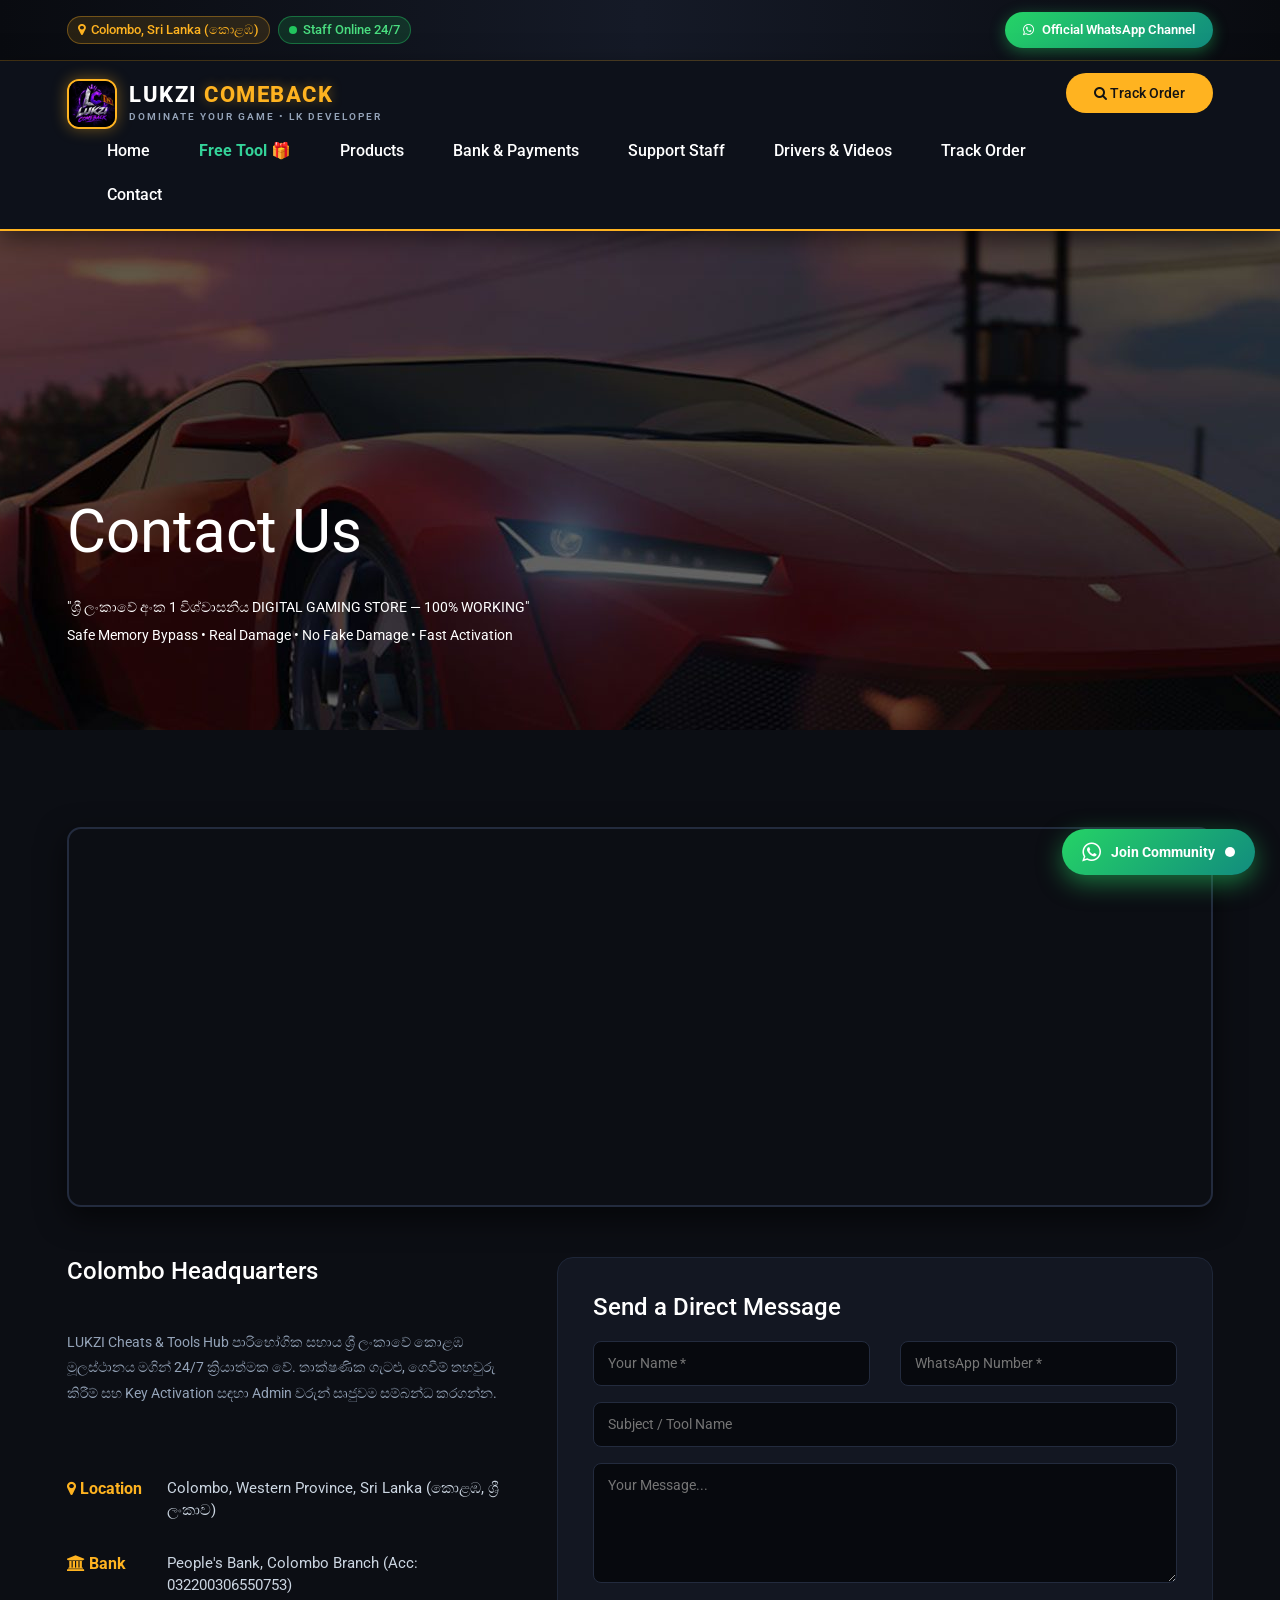
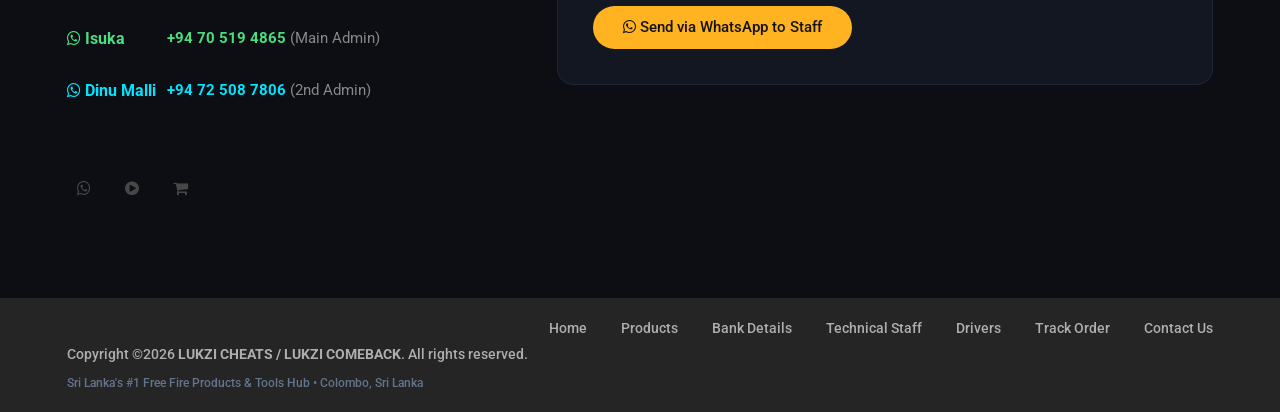
<file: contact.html>
<!DOCTYPE html>
<html lang="si">
<head>
	<title>Contact Us - LUKZI CHEATS (Colombo, Sri Lanka)</title>
	<meta charset="UTF-8">
	<meta name="description" content="LUKZI CHEATS Contact Information & Technical Staff - Colombo, Sri Lanka">
	<meta name="viewport" content="width=device-width, initial-scale=1.0">
	<!-- Favicon -->   
	<link href="assets/images/lukzi-logo.jpg" rel="shortcut icon" type="image/jpeg"/>

	<!-- Google Fonts -->
	<link href="https://fonts.googleapis.com/css?family=Roboto:400,400i,500,500i,700,700i,900" rel="stylesheet">

	<!-- Stylesheets -->
	<link rel="stylesheet" href="css/bootstrap.min.css"/>
	<link rel="stylesheet" href="css/font-awesome.min.css"/>
	<link rel="stylesheet" href="css/owl.carousel.css"/>
	<link rel="stylesheet" href="css/style.css"/>
	<link rel="stylesheet" href="css/animate.css"/>
	<link rel="stylesheet" href="css/lukzi-custom.css"/>
</head>
<body>
	<!-- Page Preloder -->
	<div id="preloder">
		<div class="loader"></div>
	</div>

	<!-- TOP BAR -->
	<div class="lukzi-top-bar">
		<div class="container d-flex flex-wrap justify-content-between align-items-center">
			<div class="d-flex align-items-center flex-wrap gap-2 py-1">
				<span class="lukzi-location-badge">
					<i class="fa fa-map-marker"></i> Colombo, Sri Lanka (කොළඹ)
				</span>
				<span class="lukzi-online-badge ml-2">
					<span class="pulse-dot"></span> Staff Online 24/7
				</span>
			</div>
			<div class="py-1">
				<a href="https://whatsapp.com/channel/0029Vb9CqFIATRSfE7H7Il36" target="_blank" class="lukzi-community-btn">
					<i class="fa fa-whatsapp"></i> Official WhatsApp Channel
				</a>
			</div>
		</div>
	</div>

	<!-- Header section -->
	<header class="header-section">
		<div class="container">
			<!-- logo -->
			<a class="site-logo" href="index.html">
				<img src="assets/images/lukzi-logo.jpg" alt="LUKZI Logo" class="lukzi-brand-logo-img">
				<div class="lukzi-brand-title">
					<div class="lukzi-brand-main">LUKZI <span>COMEBACK</span></div>
					<div class="lukzi-brand-sub">DOMINATE YOUR GAME • LK DEVELOPER</div>
				</div>
			</a>
			<div class="user-panel">
				<a href="index.html#track"><i class="fa fa-search"></i> Track Order</a>
			</div>
			<!-- responsive -->
			<div class="nav-switch">
				<i class="fa fa-bars"></i>
			</div>
			<!-- site menu -->
			<nav class="main-menu">
				<ul>
					<li><a href="index.html">Home</a></li>
					<li><a href="index.html#free-tool" style="color:#34d399; font-weight:bold;">Free Tool 🎁</a></li>
					<li><a href="index.html#products">Products</a></li>
					<li><a href="index.html#payments">Bank & Payments</a></li>
					<li><a href="index.html#admins">Support Staff</a></li>
					<li><a href="index.html#downloads">Drivers & Videos</a></li>
					<li><a href="index.html#track">Track Order</a></li>
					<li><a href="contact.html">Contact</a></li>
				</ul>
			</nav>
		</div>
	</header>


	<!-- Header section end -->


	<!-- Page info section -->
	<section class="page-info-section set-bg" data-setbg="img/page-top-bg/5.jpg">
		<div class="pi-content">
			<div class="container">
				<div class="row">
					<div class="col-xl-6 col-lg-7 text-white">
						<h2>Contact <span>Us</span></h2>
						<p>"ශ්‍රී ලංකාවේ අංක 1 විශ්වාසනීය DIGITAL GAMING STORE — 100% WORKING"<br>Safe Memory Bypass • Real Damage • No Fake Damage • Fast Activation</p>
					</div>
				</div>
			</div>
		</div>
	</section>
	<!-- Page info section -->


	<!-- Page section -->
	<section class="page-section spad contact-page" style="background:#0c0e14;">
		<div class="container">
			<!-- Map embed -->
			<div style="border-radius:14px; overflow:hidden; border:2px solid #232b3e; box-shadow:0 10px 30px rgba(0,0,0,0.6); height:380px; margin-bottom:50px;">
				<iframe 
					src="https://www.google.com/maps/embed?pb=!1m18!1m12!1m3!1d126743.58586012431!2d79.78616422329241!3d6.921938575971485!2m3!1f0!2f0!3f0!3m2!1i1024!2i768!4f13.1!3m3!1m2!1s0x3ae253d10f7a7003%3A0x320b2e4d32d3838d!2sColombo%2C%20Sri%20Lanka!5e0!3m2!1sen!2slk!4v1700000000000!5m2!1sen!2slk" 
					width="100%" 
					height="100%" 
					style="border:0;" 
					allowfullscreen="" 
					loading="lazy">
				</iframe>
			</div>

			<div class="row">
				<div class="col-lg-5 mb-5 mb-lg-0">
					<h4 class="comment-title" style="color:#fff;">Colombo Headquarters</h4>
					<p style="color:#94a3b8; font-size:14px; line-height:1.8;">
						LUKZI Cheats & Tools Hub පාරිභෝගික සහාය ශ්‍රී ලංකාවේ කොළඹ මූලස්ථානය මගින් 24/7 ක්‍රියාත්මක වේ. තාක්ෂණික ගැටළු, ගෙවීම් තහවුරු කිරීම් සහ Key Activation සඳහා Admin වරුන් සෘජුවම සම්බන්ධ කරගන්න.
					</p>

					<ul class="contact-info-list" style="margin-bottom:25px;">
						<li>
							<div class="cf-left" style="color:var(--lukzi-gold);"><i class="fa fa-map-marker"></i> Location</div>
							<div class="cf-right" style="color:#cbd5e1;">Colombo, Western Province, Sri Lanka (කොළඹ, ශ්‍රී ලංකාව)</div>
						</li>
						<li>
							<div class="cf-left" style="color:var(--lukzi-gold);"><i class="fa fa-university"></i> Bank</div>
							<div class="cf-right" style="color:#cbd5e1;">People's Bank, Colombo Branch (Acc: 032200306550753)</div>
						</li>
						<li>
							<div class="cf-left" style="color:#4ade80;"><i class="fa fa-whatsapp"></i> Isuka</div>
							<div class="cf-right"><a href="https://wa.me/94705194865" target="_blank" style="color:#4ade80; font-weight:bold;">+94 70 519 4865</a> (Main Admin)</div>
						</li>
						<li>
							<div class="cf-left" style="color:var(--lukzi-cyan);"><i class="fa fa-whatsapp"></i> Dinu Malli</div>
							<div class="cf-right"><a href="https://wa.me/94725087806" target="_blank" style="color:var(--lukzi-cyan); font-weight:bold;">+94 72 508 7806</a> (2nd Admin)</div>
						</li>
					</ul>

					<div class="social-links">
						<a href="https://whatsapp.com/channel/0029Vb9CqFIATRSfE7H7Il36" target="_blank" title="WhatsApp Channel"><i class="fa fa-whatsapp"></i></a>
						<a href="index.html#player-setup-guide" title="Setup Video Guide"><i class="fa fa-play-circle"></i></a>
						<a href="index.html#products" title="Storefront"><i class="fa fa-shopping-cart"></i></a>
					</div>
				</div>

				<div class="col-lg-7">
					<div class="contact-form-warp" style="background:#131722; border:1px solid #1e2638; border-radius:16px; padding:35px;">
						<h4 class="comment-title" style="color:#fff; margin-bottom:20px;">Send a Direct Message</h4>
						<form onsubmit="handleContactSubmit(event)">
							<div class="row">
								<div class="col-md-6 mb-3">
									<input type="text" id="contact-name" placeholder="Your Name *" required class="modal-form-control">
								</div>
								<div class="col-md-6 mb-3">
									<input type="tel" id="contact-whatsapp" placeholder="WhatsApp Number *" required class="modal-form-control">
								</div>
								<div class="col-lg-12 mb-3">
									<input type="text" id="contact-subject" placeholder="Subject / Tool Name" class="modal-form-control">
								</div>
								<div class="col-lg-12 mb-3">
									<textarea id="contact-message" placeholder="Your Message..." required class="modal-form-control" style="min-height:120px;"></textarea>
								</div>
								<div class="col-lg-12">
									<button type="submit" class="site-btn btn-sm">
										<i class="fa fa-whatsapp"></i> Send via WhatsApp to Staff
									</button>
								</div>
							</div>
						</form>
					</div>
				</div>
			</div>
		</div>
	</section>
	<!-- Page section end -->


	<!-- Footer section -->
	<footer class="footer-section">
		<div class="container">
			<ul class="footer-menu">
				<li><a href="index.html">Home</a></li>
				<li><a href="index.html#products">Products</a></li>
				<li><a href="index.html#payments">Bank Details</a></li>
				<li><a href="index.html#admins">Technical Staff</a></li>
				<li><a href="index.html#downloads">Drivers</a></li>
				<li><a href="index.html#track">Track Order</a></li>
				<li><a href="contact.html">Contact Us</a></li>
			</ul>
			<p class="copyright">
				Copyright &copy;<script>document.write(new Date().getFullYear());</script> <b>LUKZI CHEATS / LUKZI COMEBACK</b>. All rights reserved.<br>
				<span style="color:#64748b; font-size:12px;">Sri Lanka's #1 Free Fire Products & Tools Hub • Colombo, Sri Lanka</span>
			</p>
		</div>
	</footer>

	<!-- FLOATING WHATSAPP CHANNEL BUTTON -->
	<a href="https://whatsapp.com/channel/0029Vb9CqFIATRSfE7H7Il36" target="_blank" class="floating-whatsapp-channel" title="Join Official WhatsApp Channel">
		<i class="fa fa-whatsapp" style="font-size:22px;"></i>
		<span class="btn-label">Join Community</span>
		<span class="badge-dot"></span>
	</a>

	<!-- Scripts -->
	<script src="js/jquery-3.2.1.min.js"></script>
	<script src="js/bootstrap.min.js"></script>
	<script src="js/owl.carousel.min.js"></script>
	<script src="js/jquery.marquee.min.js"></script>
	<script src="js/main.js"></script>
	<script>
		function handleContactSubmit(e) {
			e.preventDefault();
			const name = document.getElementById('contact-name').value;
			const phone = document.getElementById('contact-whatsapp').value;
			const subject = document.getElementById('contact-subject').value;
			const msg = document.getElementById('contact-message').value;

			const text = encodeURIComponent(
				`Hello LUKZI Support! Direct Website Message:\nName: ${name}\nPhone: ${phone}\nSubject: ${subject}\nMessage: ${msg}`
			);
			window.open(`https://wa.me/94705194865?text=${text}`, '_blank');
		}
	</script>
</body>
</html>
</file>
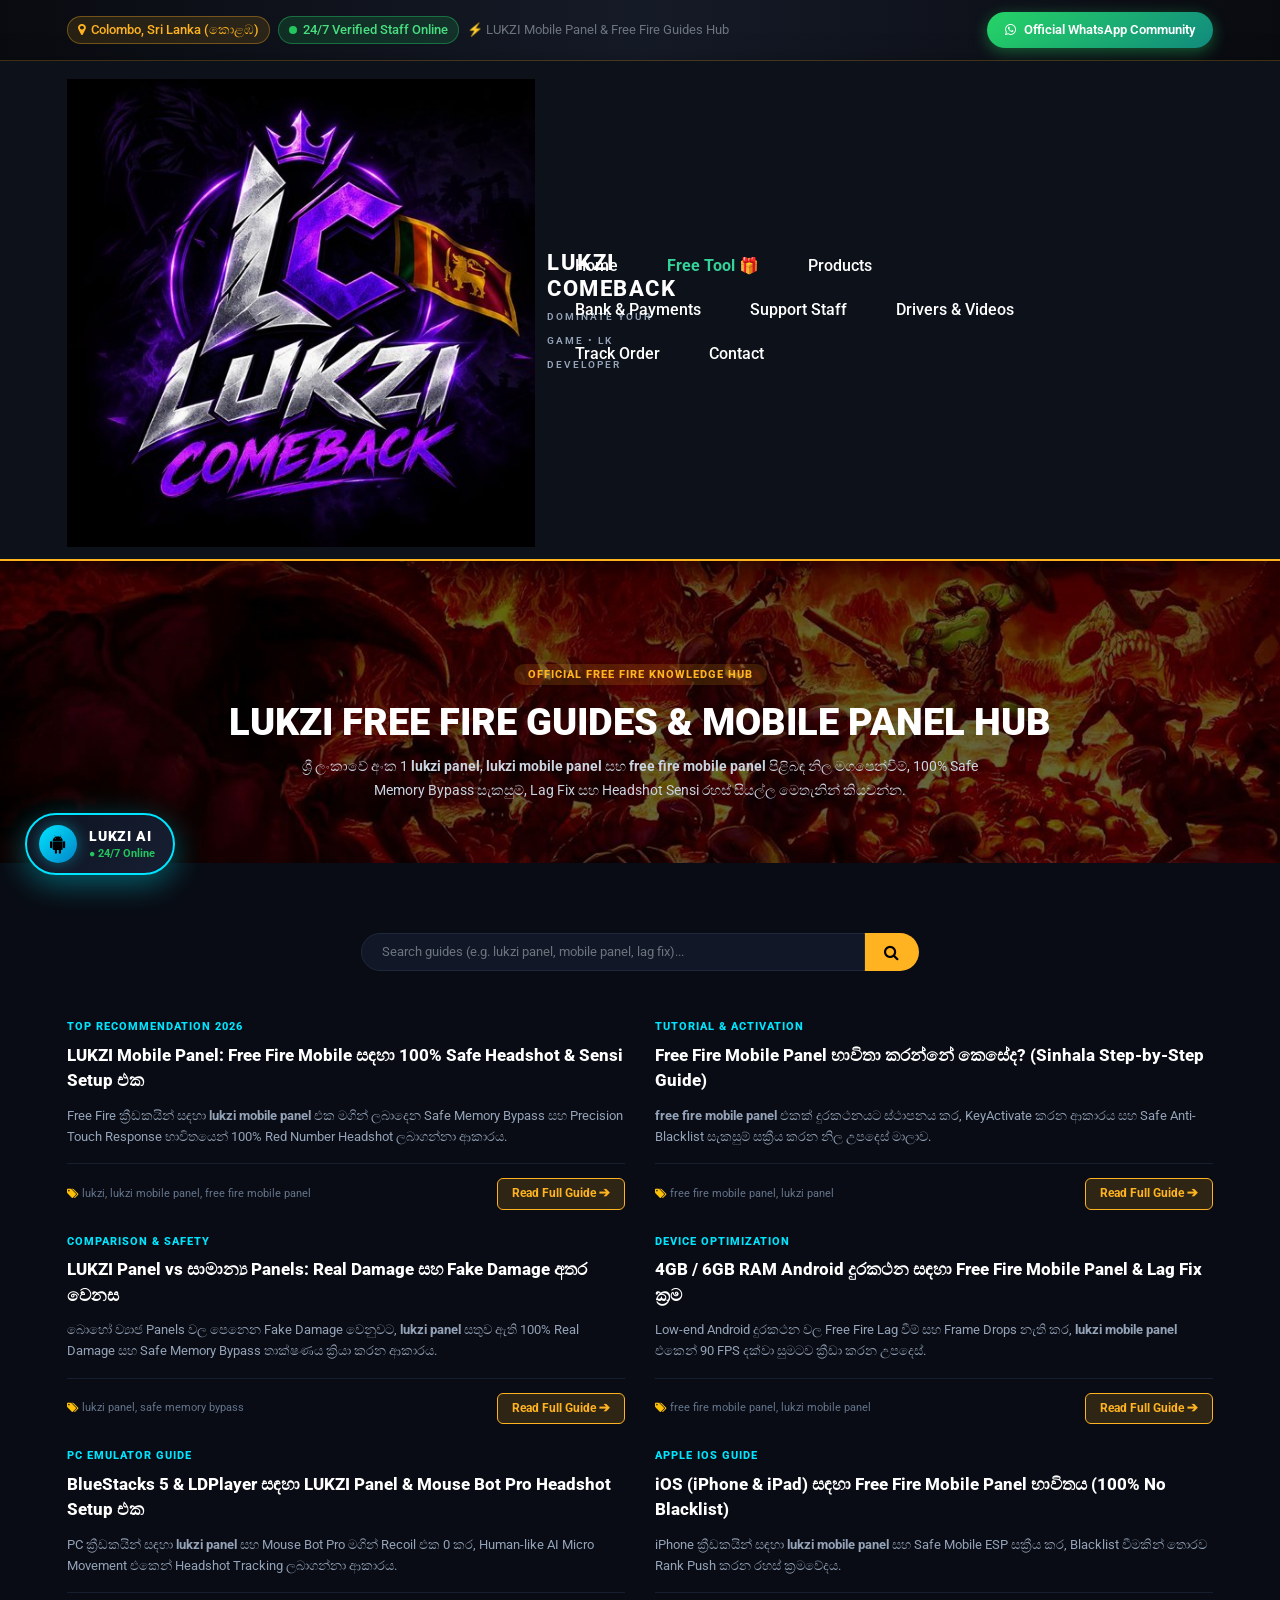
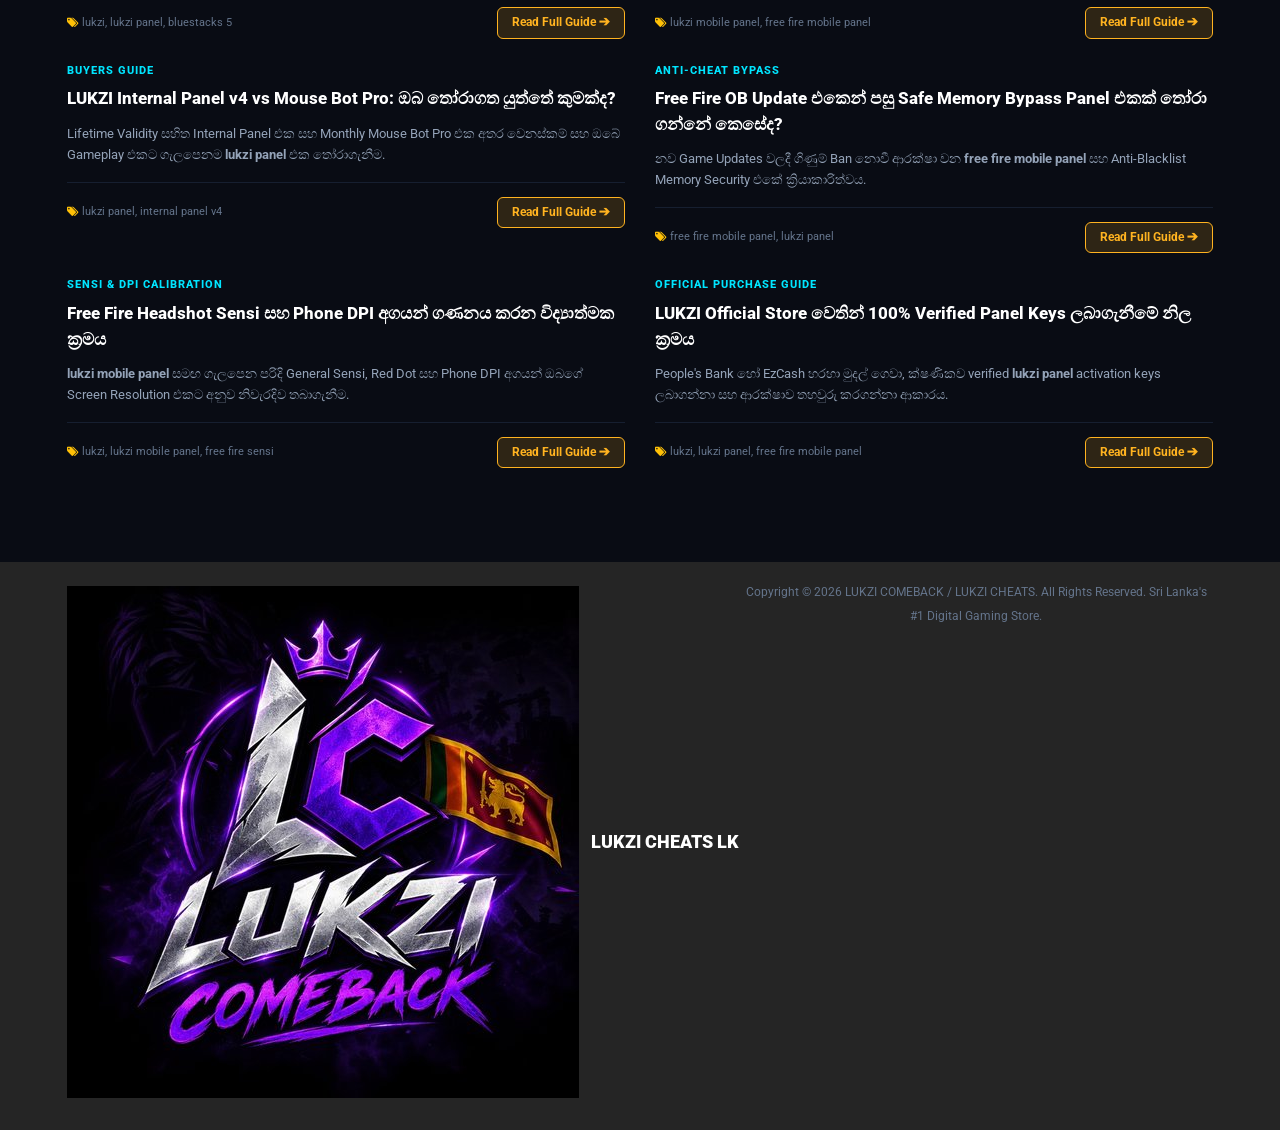
<file: single-blog.html>
<!DOCTYPE html>
<html>
<head>
    <meta charset="UTF-8">
    <title>Redirecting to LUKZI Free Fire Guides...</title>
    <meta http-equiv="refresh" content="0; url=categories.html">
    <script>window.location.href = "categories.html";</script>
</head>
<body style="background:#0c0e14; color:#fff; font-family:sans-serif; text-align:center; padding-top:50px;">
    <h3>Redirecting to <a href="categories.html" style="color:#ffb320;">LUKZI Free Fire Guides & Knowledge Hub</a>...</h3>
</body>
</html>
</file>
<file: css/style.css>
/* =================================
------------------------------------
  Game Warrior Template
  Version: 1.0
 ------------------------------------ 
 ====================================*/

/*---------------------------*/
/* Template default CSS
/*---------------------------*/

html,
body {
	height: 100%;
	font-family: 'Roboto', sans-serif;
	-webkit-font-smoothing: antialiased;
	font-smoothing: antialiased;
}

h1,
h2,
h3,
h4,
h5,
h6 {
	margin: 0;
	font-weight: 500;
	color: #131313;
}

h1 {
	font-size: 70px;
}

h2 {
	font-size: 36px;
}

h3 {
	font-size: 30px;
}

h4 {
	font-size: 24px;
}

h5 {
	font-size: 20px;
}

h6 {
	font-size: 16px;
}

p {
	font-size: 14px;
	color: #878787;
	line-height: 2;
}

img {
	max-width: 100%;
}

input:focus,
select:focus,
button:focus,
textarea:focus {
	outline: none;
}

a:hover,
a:focus {
	text-decoration: none;
	outline: none;
}

ul,
ol {
	padding: 0;
	margin: 0;
}

/*---------------------
  Helper CSS
-----------------------*/

.section-title {
	text-align: center;
	margin-bottom: 75px;
}

.section-title h2 {
	padding-top: 10px;
	font-size: 36px;
}

.set-bg {
	background-repeat: no-repeat;
	background-size: cover;
	background-position: top center;
}

.spad {
	padding-top: 97px;
	padding-bottom: 97px;
}

.text-white h1,
.text-white h2,
.text-white h3,
.text-white h4,
.text-white h5,
.text-white h6,
.text-white p,
.text-white span,
.text-white li,
.text-white a {
	color: #fff;
}

.rating i {
	color: #fbb710;
}

.rating .is-fade {
	color: #e0e3e4;
}

/*---------------------
  Commom elements
-----------------------*/

/* buttons */
.site-btn {
	display: inline-block;
	text-align: center;
	font-size: 15px;
	color: #131313;
	padding: 16px 30px;
	min-width: 153px;
	border-radius: 50px;
	font-weight: 500;
	border: none;
	background: #ffb320;
	cursor: pointer;
}

.site-btn.btn-sm {
	padding: 10px 30px;
	min-width: 163px;
}

.site-btn:hover {
	color: #131313;
}

.cata {
	display: inline-block;
	text-transform: uppercase;
	font-size: 12px;
	font-weight: 500;
	color: #fff;
	padding: 6px 25px;
}

.cata.new {
	background: #ff205f;
}

.cata.strategy {
	background: #4eae60;
}

.cata.racing {
	background: #694eae;
}

.cata.adventure {
	background: #40abf5;
}

/* Preloder */
#preloder {
	position: fixed;
	width: 100%;
	height: 100%;
	top: 0;
	left: 0;
	z-index: 999999;
	background: #fff;
}

.loader {
	width: 40px;
	height: 40px;
	position: absolute;
	top: 50%;
	left: 50%;
	margin-top: -13px;
	margin-left: -13px;
	border-radius: 60px;
	animation: loader 0.8s linear infinite;
	-webkit-animation: loader 0.8s linear infinite;
}

@keyframes loader {
	0% {
		-webkit-transform: rotate(0deg);
		transform: rotate(0deg);
		border: 4px solid #f44336;
		border-left-color: transparent;
	}
	50% {
		-webkit-transform: rotate(180deg);
		transform: rotate(180deg);
		border: 4px solid #673ab7;
		border-left-color: transparent;
	}
	100% {
		-webkit-transform: rotate(360deg);
		transform: rotate(360deg);
		border: 4px solid #f44336;
		border-left-color: transparent;
	}
}

@-webkit-keyframes loader {
	0% {
		-webkit-transform: rotate(0deg);
		border: 4px solid #f44336;
		border-left-color: transparent;
	}
	50% {
		-webkit-transform: rotate(180deg);
		border: 4px solid #673ab7;
		border-left-color: transparent;
	}
	100% {
		-webkit-transform: rotate(360deg);
		border: 4px solid #f44336;
		border-left-color: transparent;
	}
}

/*------------------
  Header section
---------------------*/

.header-section {
	background: #131313;
	clear: both;
	overflow: hidden;
	padding: 18px 0;
	border-bottom: 1px solid #ffb320;
}

.site-logo {
	display: inline-block;
	float: left;
	padding-top: 6px;
}

.user-panel {
	float: right;
	font-weight: 500;
	background: #ffb320;
	padding: 8px 28px;
	border-radius: 30px;
}

.user-panel a {
	font-size: 14px;
	color: #131313;
}

.main-menu {
	float: right;
	margin-right: 170px;
}

.main-menu ul {
	list-style: none;
}

.main-menu ul li {
	display: inline;
}

.main-menu ul li a {
	display: inline-block;
	font-size: 16px;
	color: #fff;
	margin-left: 35px;
	font-weight: 500;
	padding: 10px 5px;
}

.main-menu ul li a:hover {
	color: #ffb320;
}

.header-btn {
	float: right;
	margin-right: 0;
}

.nav-switch {
	display: none;
}

/*------------------
  Hero Section
---------------------*/

.hero-slider .hs-item {
	height: 865px;
	display: table;
	width: 100%;
}

.hero-slider .hs-text {
	display: table-cell;
	vertical-align: middle;
}

.hero-slider .hs-text h2 {
	color: #fff;
	font-weight: 400;
	font-size: 60px;
	margin-bottom: 30px;
	position: relative;
	top: -80px;
	opacity: 0;
}

.hero-slider .hs-text h2 span {
	color: #ffb320;
}

.hero-slider .hs-text p {
	color: #fff;
	margin-bottom: 30px;
	position: relative;
	position: relative;
	top: -90px;
	opacity: 0;
}

.hero-slider .hs-text .site-btn {
	position: relative;
	top: -100px;
	opacity: 0;
}

.hero-slider .owl-item.active .hs-item h2,
.hero-slider .owl-item.active .hs-item p,
.hero-slider .owl-item.active .hs-item .site-btn {
	top: 0;
	opacity: 1;
}

.hero-slider .owl-item.active .hs-item h2 {
	-webkit-transition: all 0.5s ease 1s;
	-o-transition: all 0.5s ease 1s;
	transition: all 0.5s ease 1s;
}

.hero-slider .owl-item.active .hs-item p {
	-webkit-transition: all 0.5s ease 0.8s;
	-o-transition: all 0.5s ease 0.8s;
	transition: all 0.5s ease 0.8s;
}

.hero-slider .owl-item.active .hs-item .site-btn {
	-webkit-transition: all 0.5s ease 0.6s;
	-o-transition: all 0.5s ease 0.6s;
	transition: all 0.5s ease 0.6s;
}

.hero-slider .owl-dots {
	position: relative;
	max-width: 1146px;
	margin: -33px auto 0;
	top: -67px;
	z-index: 5;
}

.hero-slider .owl-dots .owl-dot {
	display: inline-block;
	margin-right: 13px;
	width: 33px;
	height: 33px;
	font-size: 14px;
	font-weight: 500;
	text-align: center;
	padding-top: 7px;
	border-radius: 40px;
	background: #dbe2ec;
}

.hero-slider .owl-dots .owl-dot.active {
	background: #ffb320;
}

/*---------------------
  Latest News section
-----------------------*/

.latest-news-section {
	overflow: hidden;
	display: block;
	clear: both;
	background: #131313;
	padding: 24px 0;
	position: relative;
}

.ln-title {
	position: absolute;
	height: 100%;
	width: 29%;
	left: 0;
	top: 0;
	text-align: right;
	padding-top: 24px;
	padding-right: 66px;
	font-size: 18px;
	font-weight: 500;
	color: #fff;
	background: #ffb320;
	z-index: 1;
}

.news-ticker {
	width: 71%;
	float: right;
	overflow: hidden;
	display: inline-block;
}

.news-ticker-contant .nt-item {
	margin-right: 35px;
	color: #fff;
	display: inline-block;
}

.news-ticker-contant .nt-item span {
	margin-right: 35px;
	display: inline-block;
	text-transform: uppercase;
	font-size: 12px;
	font-weight: 500;
	color: #fff;
	padding: 4px 20px;
}

.news-ticker-contant .nt-item span.new {
	background: #ff205f;
}

.news-ticker-contant .nt-item span.strategy {
	background: #4eae60;
}

.news-ticker-contant .nt-item span.racing {
	background: #694eae;
}

/*------------------
  Feature Section
---------------------*/

.feature-item {
	height: 415px;
	position: relative;
}

.feature-item:after {
	position: absolute;
	content: "";
	width: 100%;
	height: 100%;
	left: 0;
	top: 0;
	background: #000;
	opacity: .65;
}

.feature-item .cata {
	position: relative;
	margin-top: 28px;
	margin-left: 29px;
	z-index: 3;
}

.feature-item .fi-content {
	position: absolute;
	width: 100%;
	left: 0;
	bottom: 0;
	padding: 0 26px 24px;
	z-index: 2;
}

.feature-item .fi-content h5 {
	margin-bottom: 18px;
}

.feature-item .fi-content .fi-comment {
	font-size: 12px;
	opacity: .54;
}

/*----------------------
  Recent Game Section
------------------------*/

.recent-game-section {
	background-color: #eef2f6;
	border-top: 1px solid #d6dee7;
	border-bottom: 1px solid #d6dee7;
}

.recent-game-item .rgi-thumb {
	height: 204px;
	padding: 25px 28px;
}

.recent-game-item .rgi-content {
	padding: 34px 22px 20px;
	background: #fff;
	border: 1px solid #d6dee7;
	border-top: none;
	position: relative;
}

.recent-game-item .rgi-content h5 {
	margin-bottom: 20px;
	line-height: 1.5;
}

.recent-game-item .rgi-content .comment {
	font-size: 12px;
	color: #737373;
}

.recent-game-item .rgi-extra {
	position: absolute;
	right: 0;
	bottom: 0;
	width: 70px;
}

.recent-game-item .rgi-extra .rgi-star,
.recent-game-item .rgi-extra .rgi-heart {
	height: 35px;
	width: 35px;
	float: left;
	display: block;
	padding: 6px 8px 0;
}

.recent-game-item .rgi-extra .rgi-star {
	background: #ffb320;
}

.recent-game-item .rgi-extra .rgi-heart {
	background: #ff205f;
}

/*----------------------
  Tournaments Section
------------------------*/

.tournaments-section {
	background-image: url("../img/pattern.png");
	background-repeat: repeat;
}

.tournament-title {
	display: inline-block;
	padding: 7px 25px;
	font-size: 12px;
	font-weight: 500;
	color: #fff;
	text-transform: uppercase;
	background: #fb6e10;
}

.tournament-item {
	background: #252525;
}

.tournament-item .ti-notic {
	display: inline-block;
	padding: 8px 21px;
	font-size: 12px;
	font-weight: 700;
	color: #131313;
	text-transform: uppercase;
	background: #ffb320;
}

.tournament-item .ti-content {
	padding: 38px 24px;
	overflow: hidden;
}

.tournament-item .ti-thumb {
	width: 168px;
	height: 178px;
	float: left;
}

.tournament-item .ti-text {
	padding-left: 195px;
}

.tournament-item .ti-text h4 {
	color: #ffb320;
	margin-bottom: 20px;
}

.tournament-item .ti-text ul {
	list-style: none;
	margin-bottom: 20px;
}

.tournament-item .ti-text ul li {
	color: #fff;
	font-size: 12px;
	margin-bottom: 6px;
}

.tournament-item .ti-text ul li span {
	color: #9a9a9a;
}

.tournament-item .ti-text p {
	font-size: 12px;
	margin-bottom: 0;
}

.tournament-item .ti-text p span {
	font-weight: 500;
	color: #ffb320;
}

/*----------------------
  Review Section
------------------------*/

.review-section {
	background-position: right top;
}

.review-item .review-cover {
	position: relative;
	margin-bottom: 30px;
	height: 345px;
}

.review-item .review-cover .score {
	position: absolute;
	width: 54px;
	height: 54px;
	top: -27px;
	left: 26px;
	padding-top: 15px;
	font-size: 18px;
	font-weight: 500;
	color: #fff;
	text-align: center;
	border-radius: 50%;
	z-index: 1;
}

.review-item .review-cover .score.yellow {
	background: #ffb320;
}

.review-item .review-cover .score.purple {
	background: #694eae;
}

.review-item .review-cover .score.pink {
	background: #ff20ae;
}

.review-item .review-cover .score.green {
	background: #4eae60;
}

.review-item .review-text {
	text-align: center;
}

.review-item .review-text h5 {
	margin-bottom: 20px;
}

.review-item .review-text p {
	margin-bottom: 0;
}

.review-item .rating {
	margin-bottom: 20px;
}

.review-item .rating i {
	font-size: 12px;
}

/*----------------------
  Footer top Section
------------------------*/

.footer-top-section {
	background-image: url("../img/pattern.png");
	background-repeat: repeat;
	padding: 72px 0;
}

.footer-top-section .container {
	position: relative;
}

.footer-top-bg {
	position: absolute;
	left: -30px;
	bottom: -85px;
	z-index: 2;
}

.footer-logo img {
	margin-bottom: 35px;
}

.footer-widget {
	padding: 40px 30px 7px;
	background: #252525;
	border: 1px solid #4a4a4a;
}

.footer-widget .fw-title {
	color: #fff;
	margin-bottom: 40px;
}

.latest-blog .lb-item {
	margin-bottom: 23px;
	overflow: hidden;
}

.latest-blog .lb-item .lb-thumb {
	width: 97px;
	height: 97px;
	float: left;
}

.latest-blog .lb-item .lb-content {
	padding-left: 110px;
}

.latest-blog .lb-item .lb-content .lb-date {
	font-size: 12px;
	color: #ffb320;
	margin-bottom: 8px;
}

.latest-blog .lb-item .lb-content p {
	font-size: 12px;
	margin-bottom: 5px;
	color: #d3d3d3;
}

.latest-blog .lb-item .lb-content .lb-author {
	font-size: 12px;
	color: #d3d3d3;
	opacity: 0.45;
}

.top-comment {
	overflow: hidden;
}

.top-comment .tc-item {
	margin-bottom: 23px;
	overflow: hidden;
}

.top-comment .tc-item .tc-thumb {
	width: 63px;
	height: 63px;
	border-radius: 50%;
	float: left;
}

.top-comment .tc-item .tc-content {
	padding-left: 100px;
}

.top-comment .tc-item .tc-content p {
	font-size: 12px;
	color: #d3d3d3;
	margin-bottom: 5px;
}

.top-comment .tc-item .tc-content p a {
	color: #ff205f;
}

.top-comment .tc-item .tc-content p span {
	color: #7a7a7a;
}

.top-comment .tc-item .tc-content .tc-date {
	font-size: 12px;
	color: #ffb320;
}

/*----------------------
  Footer Section
------------------------*/

.footer-section {
	padding: 18px 0 16px;
	overflow: hidden;
	background: #252525;
}

.footer-menu {
	list-style: none;
	float: right;
}

.footer-menu li {
	display: inline;
}

.footer-menu li a {
	display: inline-block;
	font-size: 14px;
	font-weight: 500;
	color: #aeaeae;
	margin-left: 30px;
}

.copyright {
	float: left;
	margin-bottom: 0;
	font-weight: 500;
	color: #aeaeae;
}

/*------------------
  Other Pages
--------------------
====================*/

.page-info-section {
	height: 499px;
	position: relative;
}

.page-info-section .pi-content {
	position: absolute;
	width: 100%;
	bottom: 65px;
	left: 0;
	z-index: 2;
}

.page-info-section .pi-content h2 {
	font-size: 60px;
	margin-bottom: 25px;
	font-weight: 400;
}

.site-pagination {
	padding-top: 50px;
}

.site-pagination a,
.site-pagination span {
	width: 33px;
	height: 33px;
	font-size: 14px;
	font-weight: 500;
	padding-top: 7px;
	text-align: center;
	display: inline-block;
	border-radius: 50%;
	color: #131313;
	margin-right: 10px;
}

.site-pagination .active {
	background: #ffb320;
}

.site-pagination.sp-style-2 a,
.site-pagination.sp-style-2 span {
	background: #e5e5e5;
}

.site-pagination.sp-style-2 .active {
	background: #ffb320;
}

.widget-item {
	margin-bottom: 73px;
}

.widget-item:last-child {
	margin-bottom: 0;
}

.widget-item .widget-title {
	margin-bottom: 40px;
}

.widget-item .latest-blog .lb-item .lb-content p,
.widget-item .top-comment .tc-item .tc-content p {
	color: #131313;
}

.widget-item .latest-blog .lb-item .lb-content .lb-author {
	color: #737373;
}

.widget-item .top-comment .tc-item .tc-content {
	padding-right: 20px;
}

.widget-item .review-item {
	background: #eff2f5;
}

.widget-item .review-item .review-text {
	padding: 0 35px 20px;
}

.search-widget {
	position: relative;
}

.search-widget input {
	width: 100%;
	height: 41px;
	border: 1px solid #d6dee7;
	padding-left: 22px;
	padding-right: 45px;
	font-size: 12px;
}

.search-widget button {
	position: absolute;
	right: 0;
	top: 0;
	height: 100%;
	background: none;
	border: none;
	padding-right: 15px;
	color: #878787;
	cursor: pointer;
}

/*-----------------
  Categories page
--------------------*/

.recent-game-page .recent-game-item {
	margin-bottom: 42px;
}

/*-----------------
  Single blog page
--------------------*/

.single-blog-page .blog-thumb {
	height: 424px;
	padding-top: 24px;
	padding-left: 29px;
	margin-bottom: 40px;
	position: relative;
}

.single-blog-page .blog-thumb .rgi-extra {
	position: absolute;
	right: 0;
	bottom: 0;
	width: 70px;
}

.single-blog-page .blog-thumb .rgi-extra .rgi-star,
.single-blog-page .blog-thumb .rgi-extra .rgi-heart {
	height: 35px;
	width: 35px;
	float: left;
	display: block;
	padding: 6px 8px 0;
}

.single-blog-page .blog-thumb .rgi-extra .rgi-star {
	background: #ffb320;
}

.single-blog-page .blog-thumb .rgi-extra .rgi-heart {
	background: #ff205f;
}

.single-blog-page .blog-content h3 {
	margin-bottom: 10px;
}

.single-blog-page .blog-content .meta-comment {
	display: block;
	font-size: 12px;
	color: #737373;
	margin-bottom: 25px;
}

.single-blog-page .blog-content p {
	margin-bottom: 25px;
}

.comment-warp {
	padding-top: 50px;
}

.comment-title {
	margin-bottom: 45px;
}

.comment-list {
	list-style: none;
}

.comment-list li {
	margin-bottom: 40px;
	overflow: hidden;
}

.comment-list .comment .comment-avator {
	width: 63px;
	height: 63px;
	border-radius: 50%;
	float: left;
}

.comment-list .comment .comment-content {
	padding-left: 100px;
}

.comment-list .comment .comment-content h5 {
	font-size: 12px;
	color: #131313;
	font-weight: 400;
	margin-bottom: 10px;
}

.comment-list .comment .comment-content h5 span {
	color: #ffb320;
	padding-left: 18px;
}

.comment-list .comment .comment-content p {
	font-size: 12px;
	margin-bottom: 5px;
}

.comment-list .comment .comment-content .reply {
	font-size: 12px;
	color: #ff1d55;
}

.comment-form-warp {
	padding-top: 30px;
}

.comment-form input[type=text],
.comment-form input[type=email],
.comment-form textarea {
	width: 100%;
	height: 41px;
	border: 1px solid #d6dee7;
	padding-left: 22px;
	padding-right: 45px;
	font-size: 12px;
	margin-bottom: 24px;
}

.comment-form textarea {
	height: 243px;
	padding-top: 15px;
	padding-bottom: 15px;
	margin-bottom: 38px;
}

/*-----------------
  Review page
--------------------*/

.review-page .review-item {
	margin-bottom: 63px;
}

.review-page .review-item .review-text h4 {
	margin-bottom: 10px;
}

.review-dark .review-item .review-text p {
	color: #b5b5b5;
}

.review-section.review-dark {
	background-position: center top;
}

/*-----------------
  Community page
--------------------*/

.community-page .site-pagination {
	padding-top: 62px;
}

.community-warp {
	max-width: 1367px;
	margin: 0 auto;
	background: rgba(0, 0, 0, 0.28);
}

.community-post-list {
	list-style: none;
}

.community-post-list li {
	padding: 33px 55px 65px;
	margin-bottom: 21px;
	overflow: hidden;
	border: 1px solid #878787;
	background: #1f2225;
}

.community-post-list .community-post .author-avator {
	width: 63px;
	height: 63px;
	border-radius: 50%;
	float: left;
}

.community-post-list .community-post .post-content {
	padding-left: 100px;
}

.community-post-list .community-post .post-content h5 {
	font-size: 16px;
	color: #ff205f;
	font-weight: 400;
	margin-bottom: 10px;
}

.community-post-list .community-post .post-content h5 span {
	color: #7a7a7a;
	padding-left: 18px;
}

.community-post-list .community-post .post-content p {
	color: #fff;
	margin-bottom: 5px;
}

.community-post-list .community-post .post-content .post-date {
	font-size: 12px;
	color: #ffb320;
	margin-bottom: 18px;
}

.community-post-list .attachment-file {
	padding-top: 60px;
	max-width: 435px;
}

.community-top-title {
	margin-bottom: 50px;
}

.community-filter {
	margin-bottom: 80px;
}

.community-filter label {
	font-size: 18px;
	color: #1f2225;
	font-weight: 500;
	padding-right: 10px;
}

.community-filter select {
	width: 201px;
	height: 42px;
	font-size: 14px;
	padding: 0 18px;
	color: #1f2225;
	font-weight: 500;
}

/*-----------------
  Contact page
--------------------*/

.map {
	height: 515px;
	background: #ddd;
	margin-bottom: 90px;
}

.contact-info-list {
	padding-top: 55px;
	padding-bottom: 20px;
	list-style: none;
}

.contact-info-list li {
	margin-bottom: 30px;
}

.contact-info-list .cf-left {
	width: 95px;
	float: left;
	font-size: 16px;
	font-weight: 700;
	color: #ffb320;
}

.contact-info-list .cf-right {
	color: #878787;
	font-size: 15px;
	padding-left: 100px;
}

.social-links a {
	color: #474747;
	font-size: 16px;
	margin-left: 10px;
	margin-right: 20px;
}

/*------------------
  Responsive
---------------------*/

@media (min-width: 1200px) {
	.container {
		max-width: 1176px;
	}
}

/* Medium screen : 992px. */

@media only screen and (min-width: 992px) and (max-width: 1199px) {
	.main-menu {
		margin-right: 90px;
	}
	.hero-slider .owl-dots {
		max-width: 930px;
	}
	.review-section {
		background-position: right 10% top;
	}
	.review-item .review-cover {
		height: 280px;
	}
	.latest-blog .lb-item .lb-thumb {
		width: 55px;
		height: 55px;
	}
	.latest-blog .lb-item .lb-content {
		padding-left: 67px;
	}
	.top-comment .tc-item .tc-content {
		padding-left: 95px;
	}
	.footer-top-bg {
		max-width: 370px;
	}
	.page-info-section .pi-content h2 {
		font-size: 50px;
	}
}

/* Tablet :768px. */

@media only screen and (min-width: 768px) and (max-width: 991px) {
	.site-logo {
		max-width: 130px;
	}
	.main-menu {
		margin-right: 25px;
	}
	.main-menu ul li a {
		margin-left: 15px;
	}
	.user-panel {
		padding: 8px 15px;
	}
	.hero-slider .hs-text h2 {
		font-size: 50px;
	}
	.hero-slider .owl-dots {
		max-width: 690px;
	}
	.recent-game-item {
		margin-bottom: 42px;
	}
	.tournament-item .ti-thumb {
		width: 100%;
		height: 230px;
		float: none;
	}
	.tournament-item .ti-text {
		padding-left: 0;
		padding-top: 20px;
	}
	.review-section {
		background-position: left top;
	}
	.review-item {
		margin-bottom: 63px;
	}
	.footer-logo {
		margin-bottom: 50px;
	}
	.latest-blog .lb-item .lb-thumb {
		width: 80px;
		height: 80px;
	}
	.latest-blog .lb-item .lb-content {
		padding-left: 95px;
	}
	.footer-top-bg {
		display: none;
	}
}

/* Large Mobile :480px. */

@media only screen and (max-width: 767px) {
	.header-section {
		overflow: visible;
		padding: 23px 0;
	}
	.header-section .container {
		position: relative;
	}
	.site-logo {
		float: none;
		padding-top: 0;
	}
	.main-menu {
		display: none;
		position: absolute;
		top: calc(100% + 24px);
		left: 0;
		width: 100%;
		background: #ffffff;
		z-index: 999;
	}
	.main-menu ul li {
		display: block;
		border-bottom: 1px solid #ececec;
	}
	.main-menu ul li a {
		margin-left: 0;
		color: #131313;
		padding: 13px 26px;
	}
	.nav-switch {
		color: #fff;
		display: block;
		float: right;
		cursor: pointer;
		font-size: 25px;
	}
	.user-panel {
		display: none;
	}
	.hero-slider .hs-item {
		height: 700px;
	}
	.hero-slider .hs-text h2 {
		font-size: 36px;
	}
	.hero-slider .owl-dots {
		max-width: 510px;
	}
	.ln-title {
		padding-right: 30px;
	}
	.feature-item {
		margin-bottom: 30px;
	}
	.recent-game-item {
		margin-bottom: 42px;
	}
	.review-section {
		background-position: left top;
	}
	.review-item {
		margin-bottom: 63px;
	}
	.footer-logo {
		margin-bottom: 50px;
	}
	.footer-top-bg {
		display: none;
	}
	.footer-section {
		padding: 30px 0 20px;
		text-align: center;
	}
	.footer-menu li:first-child a {
		margin-left: 0;
	}
	.footer-menu,
	.copyright {
		float: none;
	}
	.copyright {
		padding-top: 15px;
	}
	.community-post-list li {
		padding: 30px 25px 30px;
	}
	.page-info-section .pi-content h2 {
		font-size: 50px;
	}
}

/* Medium Mobile :480px. */

@media only screen and (max-width: 576px) {
	.hero-slider .owl-dots {
		padding: 0 15px;
	}
	.feature-section {
		padding-left: 15px;
		padding-right: 15px;
	}
	.community-post-list .community-post .author-avator {
		float: none;
	}
	.community-post-list .community-post .post-content {
		padding-left: 0;
		padding-top: 30px;
	}
}

/* Small Mobile :320px. */

@media only screen and (max-width: 479px) {
	.hero-slider .hs-item {
		height: auto;
		padding: 150px 0;
	}
	.ln-title {
		display: none;
	}
	.news-ticker {
		width: 100%;
	}
	.tournament-item .ti-thumb {
		width: 100%;
		height: 230px;
		float: none;
	}
	.tournament-item .ti-text {
		padding-left: 0;
		padding-top: 20px;
	}
	.latest-blog .lb-item .lb-thumb {
		width: 55px;
		height: 55px;
	}
	.latest-blog .lb-item .lb-content {
		padding-left: 67px;
	}
	.top-comment .tc-item .tc-content {
		padding-left: 85px;
	}
	.site-btn {
		padding: 11px 30px;
		min-width: 145px;
	}
	.comment-list .comment .comment-avator {
		float: none;
	}
	.comment-list .comment .comment-content {
		padding-left: 0;
		padding-top: 20px;
	}
	.footer-widget {
		padding: 40px 15px 7px;
	}
	.page-info-section .pi-content h2 {
		font-size: 40px;
	}
}
</file>
<file: css/lukzi-custom.css>
/* ==========================================================
   LUKZI CHEATS & STOREFRONT CUSTOM STYLES
   Sri Lanka's #1 Free Fire Products & Tools Hub
   Brand Theme: Game Warrior Cyber Gold & Neon Dark
   ========================================================== */

:root {
  --lukzi-gold: #ffb320;
  --lukzi-gold-glow: rgba(255, 179, 32, 0.4);
  --lukzi-cyan: #00e5ff;
  --lukzi-cyan-glow: rgba(0, 229, 255, 0.4);
  --lukzi-red: #ff205f;
  --lukzi-green: #25d366;
  --lukzi-dark-bg: #0c0e14;
  --lukzi-card-bg: #131722;
  --lukzi-card-border: #232a3b;
  --lukzi-text-light: #e2e8f0;
  --lukzi-text-muted: #94a3b8;
}

/* Smooth scrolling */
html {
  scroll-behavior: smooth;
}

/* Top Announcement & Location Bar */
.lukzi-top-bar {
  background: linear-gradient(90deg, #090b10 0%, #151a27 50%, #090b10 100%);
  border-bottom: 1px solid rgba(255, 179, 32, 0.25);
  padding: 8px 0;
  font-size: 13px;
  color: #cbd5e1;
  position: relative;
  z-index: 100;
}
.lukzi-top-bar a {
  color: var(--lukzi-gold);
  transition: all 0.2s ease;
}
.lukzi-top-bar a:hover {
  color: #fff;
  text-shadow: 0 0 8px var(--lukzi-gold);
}
.lukzi-location-badge {
  display: inline-flex;
  align-items: center;
  gap: 6px;
  background: rgba(255, 179, 32, 0.12);
  border: 1px solid rgba(255, 179, 32, 0.35);
  padding: 3px 10px;
  border-radius: 20px;
  color: var(--lukzi-gold);
  font-weight: 500;
}
.lukzi-online-badge {
  display: inline-flex;
  align-items: center;
  gap: 6px;
  background: rgba(37, 211, 102, 0.15);
  border: 1px solid rgba(37, 211, 102, 0.4);
  padding: 3px 10px;
  border-radius: 20px;
  color: #4ade80;
  font-weight: 500;
}
.pulse-dot {
  width: 8px;
  height: 8px;
  background: #22c55e;
  border-radius: 50%;
  box-shadow: 0 0 0 rgba(34, 197, 94, 0.7);
  animation: pulse-green 1.8s infinite;
}
@keyframes pulse-green {
  0% { box-shadow: 0 0 0 0 rgba(34, 197, 94, 0.7); }
  70% { box-shadow: 0 0 0 8px rgba(34, 197, 94, 0); }
  100% { box-shadow: 0 0 0 0 rgba(34, 197, 94, 0); }
}

/* Header & Brand Upgrades */
.header-section {
  position: sticky;
  top: 0;
  z-index: 999;
  background: #0d111a !important;
  border-bottom: 2px solid var(--lukzi-gold);
  box-shadow: 0 8px 24px rgba(0, 0, 0, 0.5);
  padding: 12px 0;
}
.site-logo {
  display: flex !important;
  align-items: center;
  gap: 12px;
  text-decoration: none;
}
.lukzi-brand-logo-img {
  width: 50px;
  height: 50px;
  border-radius: 12px;
  object-fit: cover;
  border: 2px solid var(--lukzi-gold);
  box-shadow: 0 0 15px var(--lukzi-gold-glow);
  transition: transform 0.3s ease;
}
.site-logo:hover .lukzi-brand-logo-img {
  transform: scale(1.08) rotate(3deg);
}
.lukzi-brand-title {
  display: flex;
  flex-direction: column;
}
.lukzi-brand-main {
  font-size: 22px;
  font-weight: 800;
  letter-spacing: 1.5px;
  color: #ffffff;
  line-height: 1.1;
  text-transform: uppercase;
}
.lukzi-brand-main span {
  color: var(--lukzi-gold);
  text-shadow: 0 0 12px var(--lukzi-gold-glow);
}
.lukzi-brand-sub {
  font-size: 10px;
  font-weight: 600;
  letter-spacing: 2px;
  color: #94a3b8;
  text-transform: uppercase;
  margin-top: 2px;
}

/* Community Join Button in Header */
.lukzi-community-btn {
  display: inline-flex;
  align-items: center;
  gap: 8px;
  background: linear-gradient(135deg, #25d366 0%, #128c7e 100%);
  color: #fff !important;
  font-weight: 600;
  font-size: 13px;
  padding: 8px 18px;
  border-radius: 25px;
  box-shadow: 0 4px 15px rgba(37, 211, 102, 0.4);
  transition: all 0.3s ease;
  border: none;
}
.lukzi-community-btn:hover {
  transform: translateY(-2px);
  box-shadow: 0 6px 20px rgba(37, 211, 102, 0.6);
  color: #fff !important;
}

/* News Ticker Improvements */
.latest-news-section {
  background: #0f121a;
  border-bottom: 1px solid #1e2638;
}
.news-ticker .nt-item {
  color: #cbd5e1;
  font-size: 13.5px;
  margin-right: 40px;
}
.news-ticker .nt-item span.highlight {
  background: var(--lukzi-gold);
  color: #000;
  font-weight: 700;
  padding: 2px 8px;
  border-radius: 4px;
  margin-right: 6px;
}

/* Hero Section Refinements - 100% Crystal Clear HD Backgrounds */
.hero-slider .hs-item {
  position: relative;
  background-position: center center !important;
  background-size: cover !important;
  background-repeat: no-repeat !important;
}
/* Completely remove the dark overlay so the user's high-quality photos shine in 100% original bright colors */
.hero-slider .hs-item::before {
  display: none !important;
}
.hero-slider .hs-text {
  position: relative;
  z-index: 2;
}
.hero-slider .hs-text h2 {
  font-size: 52px;
  font-weight: 900;
  text-transform: uppercase;
  letter-spacing: 1px;
  margin-bottom: 15px;
  text-shadow: 0 4px 20px rgba(0, 0, 0, 0.95), 0 2px 6px #000, 0 0 35px rgba(0, 0, 0, 0.9);
}
.hero-slider .hs-text h2 span {
  color: var(--lukzi-gold);
  text-shadow: 0 0 20px var(--lukzi-gold-glow), 0 3px 10px rgba(0, 0, 0, 0.9);
}
.hero-slider .hs-text p.slogan {
  font-size: 18px;
  color: #ffffff;
  font-weight: 600;
  margin-bottom: 8px;
  line-height: 1.6;
  text-shadow: 0 3px 14px rgba(0, 0, 0, 0.95), 0 1px 4px #000;
}
.hero-slider .hs-text p.sub-features {
  font-size: 14.5px;
  color: var(--lukzi-cyan);
  font-weight: 700;
  letter-spacing: 0.5px;
  margin-bottom: 25px;
  text-shadow: 0 2px 10px rgba(0, 0, 0, 0.95), 0 0 15px rgba(0, 0, 0, 0.9);
}
.hero-btn-group {
  display: flex;
  gap: 15px;
  flex-wrap: wrap;
}
.site-btn.btn-outline-gold {
  background: transparent;
  color: var(--lukzi-gold);
  border: 2px solid var(--lukzi-gold);
  box-shadow: 0 0 15px rgba(255, 179, 32, 0.2);
}
.site-btn.btn-outline-gold:hover {
  background: var(--lukzi-gold);
  color: #000;
}
.site-btn.btn-whatsapp {
  background: linear-gradient(135deg, #25d366 0%, #128c7e 100%);
  color: #fff;
  border: none;
  box-shadow: 0 4px 15px rgba(37, 211, 102, 0.3);
}
.site-btn.btn-whatsapp:hover {
  color: #fff;
  box-shadow: 0 6px 20px rgba(37, 211, 102, 0.5);
}

/* Trust Bar / Stats Bar */
.lukzi-trust-bar {
  background: #11151f;
  border-top: 1px solid #1e2638;
  border-bottom: 1px solid #1e2638;
  padding: 30px 0;
}
.trust-item {
  display: flex;
  align-items: center;
  gap: 15px;
  padding: 10px;
}
.trust-icon {
  width: 50px;
  height: 50px;
  background: rgba(255, 179, 32, 0.1);
  border: 1px solid rgba(255, 179, 32, 0.3);
  border-radius: 12px;
  display: flex;
  align-items: center;
  justify-content: center;
  font-size: 22px;
  color: var(--lukzi-gold);
  flex-shrink: 0;
}
.trust-text h5 {
  color: #fff;
  font-size: 15px;
  font-weight: 700;
  margin-bottom: 2px;
}
.trust-text p {
  color: #94a3b8;
  font-size: 12.5px;
  line-height: 1.4;
  margin: 0;
}

/* SECTION TITLES */
.lukzi-section-title {
  text-align: center;
  margin-bottom: 50px;
}
.lukzi-section-title .section-tag {
  display: inline-block;
  background: rgba(255, 179, 32, 0.15);
  border: 1px solid var(--lukzi-gold);
  color: var(--lukzi-gold);
  font-size: 12px;
  font-weight: 700;
  text-transform: uppercase;
  letter-spacing: 2px;
  padding: 4px 16px;
  border-radius: 20px;
  margin-bottom: 12px;
}
.lukzi-section-title h2 {
  color: #ffffff;
  font-size: 34px;
  font-weight: 800;
  text-transform: uppercase;
  margin-bottom: 10px;
}
.lukzi-section-title h2 span {
  color: var(--lukzi-gold);
  text-shadow: 0 0 15px var(--lukzi-gold-glow);
}
.lukzi-section-title p {
  color: #94a3b8;
  font-size: 15px;
  max-width: 650px;
  margin: 0 auto;
}

/* ==========================================================
   PRODUCT CARDS
   ========================================================== */
.lukzi-products-section {
  background: #0c0e14;
  padding: 85px 0;
}
.lukzi-product-card {
  background: var(--lukzi-card-bg);
  border: 1px solid var(--lukzi-card-border);
  border-radius: 16px;
  overflow: hidden;
  display: flex;
  flex-direction: column;
  height: 100%;
  transition: all 0.35s ease;
  position: relative;
  box-shadow: 0 10px 30px rgba(0, 0, 0, 0.4);
}
.lukzi-product-card:hover {
  transform: translateY(-8px);
  border-color: var(--lukzi-gold);
  box-shadow: 0 18px 40px rgba(255, 179, 32, 0.15), 0 0 20px rgba(0, 0, 0, 0.8);
}
.product-badge-wrap {
  position: absolute;
  top: 14px;
  left: 14px;
  z-index: 10;
}
.product-badge {
  display: inline-block;
  padding: 5px 12px;
  font-size: 11px;
  font-weight: 800;
  letter-spacing: 0.8px;
  text-transform: uppercase;
  border-radius: 6px;
  box-shadow: 0 4px 10px rgba(0, 0, 0, 0.5);
}
.badge-gold {
  background: linear-gradient(135deg, #ffb320, #f59e0b);
  color: #000;
}
.badge-red {
  background: linear-gradient(135deg, #ff205f, #dc2626);
  color: #fff;
}
.badge-cyan {
  background: linear-gradient(135deg, #00e5ff, #0284c7);
  color: #000;
}
.badge-purple {
  background: linear-gradient(135deg, #a855f7, #6366f1);
  color: #fff;
}
.product-thumb-box {
  width: 100%;
  height: 220px;
  overflow: hidden;
  position: relative;
  background: #090b10;
}
.product-thumb-box img {
  width: 100%;
  height: 100%;
  object-fit: cover;
  transition: transform 0.5s ease;
}
.lukzi-product-card:hover .product-thumb-box img {
  transform: scale(1.07);
}
.product-card-body {
  padding: 24px;
  display: flex;
  flex-direction: column;
  flex-grow: 1;
}
.product-platform {
  display: inline-flex;
  align-items: center;
  gap: 6px;
  font-size: 11.5px;
  color: var(--lukzi-cyan);
  background: rgba(0, 229, 255, 0.08);
  border: 1px solid rgba(0, 229, 255, 0.25);
  padding: 3px 10px;
  border-radius: 12px;
  margin-bottom: 12px;
  width: fit-content;
  font-weight: 600;
}
.product-title {
  color: #ffffff;
  font-size: 20px;
  font-weight: 800;
  line-height: 1.3;
  margin-bottom: 8px;
}
.product-tagline {
  color: var(--lukzi-gold);
  font-size: 12px;
  font-weight: 700;
  letter-spacing: 0.5px;
  text-transform: uppercase;
  margin-bottom: 16px;
}
.product-features-list {
  list-style: none;
  padding: 0;
  margin: 0 0 20px 0;
}
.product-features-list li {
  color: #cbd5e1;
  font-size: 13px;
  line-height: 1.6;
  margin-bottom: 8px;
  display: flex;
  align-items: flex-start;
  gap: 8px;
}
.product-features-list li i {
  color: #22c55e;
  font-size: 13px;
  margin-top: 4px;
  flex-shrink: 0;
}

/* Pricing Selector */
.product-pricing-wrap {
  background: #0c0f17;
  border: 1px solid #1e2638;
  border-radius: 10px;
  padding: 12px;
  margin-bottom: 18px;
}
.pricing-label {
  font-size: 11px;
  font-weight: 700;
  color: #94a3b8;
  text-transform: uppercase;
  margin-bottom: 8px;
  display: block;
}
.pricing-options {
  display: flex;
  flex-direction: column;
  gap: 6px;
}
.pricing-pill {
  display: flex;
  align-items: center;
  justify-content: space-between;
  padding: 7px 10px;
  border-radius: 6px;
  background: rgba(255, 255, 255, 0.03);
  border: 1px solid #232b3e;
  cursor: pointer;
  transition: all 0.2s ease;
  font-size: 12.5px;
  color: #cbd5e1;
}
.pricing-pill:hover,
.pricing-pill.active {
  background: rgba(255, 179, 32, 0.12);
  border-color: var(--lukzi-gold);
  color: #fff;
}
.pricing-pill.active .price-tag {
  color: var(--lukzi-gold);
  font-weight: 700;
}
.pricing-pill .price-tag {
  font-weight: 700;
  font-size: 13.5px;
}
.pricing-pill .popular-badge {
  background: var(--lukzi-red);
  color: #fff;
  font-size: 9.5px;
  padding: 1px 6px;
  border-radius: 4px;
  margin-left: 6px;
  font-weight: 700;
}

/* Buy Action Button */
.product-card-footer {
  margin-top: auto;
}
.btn-buy-product {
  width: 100%;
  display: flex;
  align-items: center;
  justify-content: center;
  gap: 8px;
  background: linear-gradient(135deg, #ffb320 0%, #f59e0b 100%);
  color: #000;
  font-weight: 800;
  font-size: 14.5px;
  text-transform: uppercase;
  letter-spacing: 0.5px;
  padding: 13px 20px;
  border-radius: 8px;
  border: none;
  cursor: pointer;
  transition: all 0.3s ease;
  box-shadow: 0 4px 15px rgba(255, 179, 32, 0.3);
}
.btn-buy-product:hover {
  transform: translateY(-2px);
  box-shadow: 0 6px 20px rgba(255, 179, 32, 0.5);
  color: #000;
}

/* ==========================================================
   BANK & PAYMENT SECTION
   ========================================================== */
.lukzi-payments-section {
  background: #0f121a;
  border-top: 1px solid #1e2638;
  border-bottom: 1px solid #1e2638;
  padding: 85px 0;
}
.payment-card {
  background: var(--lukzi-card-bg);
  border: 1px solid var(--lukzi-card-border);
  border-radius: 16px;
  padding: 30px;
  height: 100%;
  box-shadow: 0 10px 30px rgba(0, 0, 0, 0.5);
  position: relative;
  overflow: hidden;
}
.payment-card::before {
  content: '';
  position: absolute;
  top: 0;
  left: 0;
  width: 100%;
  height: 4px;
}
.payment-card.peoples-bank::before {
  background: linear-gradient(90deg, #ffb320, #eab308);
}
.payment-card.ezcash::before {
  background: linear-gradient(90deg, #ef4444, #f97316);
}
.payment-card-header {
  display: flex;
  align-items: center;
  gap: 15px;
  margin-bottom: 24px;
}
.payment-card-icon {
  width: 52px;
  height: 52px;
  border-radius: 12px;
  display: flex;
  align-items: center;
  justify-content: center;
  font-size: 24px;
  flex-shrink: 0;
}
.payment-card.peoples-bank .payment-card-icon {
  background: rgba(255, 179, 32, 0.15);
  border: 1px solid rgba(255, 179, 32, 0.4);
  color: var(--lukzi-gold);
}
.payment-card.ezcash .payment-card-icon {
  background: rgba(239, 68, 68, 0.15);
  border: 1px solid rgba(239, 68, 68, 0.4);
  color: #ef4444;
}
.payment-card-title h3 {
  color: #fff;
  font-size: 22px;
  font-weight: 800;
  margin-bottom: 2px;
}
.payment-card-title p {
  color: #94a3b8;
  font-size: 13px;
  margin: 0;
}

/* Copyable Detail Boxes */
.copy-box {
  background: #090b10;
  border: 1px solid #232b3e;
  border-radius: 10px;
  padding: 12px 16px;
  display: flex;
  align-items: center;
  justify-content: space-between;
  margin-bottom: 12px;
  transition: border-color 0.2s ease;
}
.copy-box:hover {
  border-color: var(--lukzi-gold);
}
.copy-box-left {
  display: flex;
  flex-direction: column;
}
.copy-box-label {
  font-size: 11px;
  font-weight: 600;
  color: #94a3b8;
  text-transform: uppercase;
  margin-bottom: 2px;
}
.copy-box-value {
  font-size: 18px;
  font-weight: 800;
  color: #ffffff;
  letter-spacing: 1px;
  font-family: 'Courier New', Courier, monospace;
}
.btn-copy {
  background: rgba(255, 179, 32, 0.15);
  color: var(--lukzi-gold);
  border: 1px solid rgba(255, 179, 32, 0.3);
  padding: 6px 14px;
  border-radius: 6px;
  font-size: 12px;
  font-weight: 700;
  cursor: pointer;
  transition: all 0.2s ease;
}
.btn-copy:hover {
  background: var(--lukzi-gold);
  color: #000;
}

/* LankaQR Block */
.qr-container-box {
  background: #090b10;
  border: 1px dashed rgba(255, 179, 32, 0.4);
  border-radius: 12px;
  padding: 16px;
  display: flex;
  align-items: center;
  gap: 16px;
  margin-top: 18px;
}
.qr-preview-img {
  width: 110px;
  height: 110px;
  border-radius: 8px;
  background: #fff;
  padding: 5px;
  object-fit: contain;
  cursor: pointer;
  border: 2px solid var(--lukzi-gold);
}
.qr-info-text h6 {
  color: #fff;
  font-size: 14px;
  font-weight: 700;
  margin-bottom: 4px;
}
.qr-info-text p {
  color: #94a3b8;
  font-size: 12px;
  line-height: 1.5;
  margin-bottom: 8px;
}
.qr-apps-pills {
  display: flex;
  flex-wrap: wrap;
  gap: 4px;
}
.qr-app-tag {
  background: rgba(255, 255, 255, 0.05);
  color: #cbd5e1;
  font-size: 10.5px;
  padding: 2px 7px;
  border-radius: 4px;
}

/* ==========================================================
   TECHNICAL SUPPORT ADMINS SECTION
   ========================================================== */
.lukzi-admins-section {
  background: #0c0e14;
  padding: 85px 0;
}
.admin-card {
  background: var(--lukzi-card-bg);
  border: 1px solid var(--lukzi-card-border);
  border-radius: 16px;
  padding: 30px;
  text-align: center;
  transition: all 0.3s ease;
  height: 100%;
  display: flex;
  flex-direction: column;
  align-items: center;
  box-shadow: 0 10px 30px rgba(0, 0, 0, 0.4);
}
.admin-card:hover {
  transform: translateY(-6px);
  border-color: var(--lukzi-cyan);
  box-shadow: 0 15px 35px rgba(0, 229, 255, 0.12);
}
.admin-avatar {
  width: 90px;
  height: 90px;
  border-radius: 50%;
  background: linear-gradient(135deg, #1e293b, #0f172a);
  border: 3px solid var(--lukzi-gold);
  box-shadow: 0 0 20px var(--lukzi-gold-glow);
  display: flex;
  align-items: center;
  justify-content: center;
  font-size: 38px;
  margin-bottom: 16px;
  position: relative;
}
.admin-card.dinu .admin-avatar {
  border-color: var(--lukzi-cyan);
  box-shadow: 0 0 20px var(--lukzi-cyan-glow);
}
.admin-status-dot {
  position: absolute;
  bottom: 4px;
  right: 4px;
  width: 16px;
  height: 16px;
  background: #22c55e;
  border: 3px solid #131722;
  border-radius: 50%;
}
.admin-name {
  color: #fff;
  font-size: 22px;
  font-weight: 800;
  margin-bottom: 4px;
}
.admin-role {
  color: var(--lukzi-gold);
  font-size: 12px;
  font-weight: 700;
  letter-spacing: 0.5px;
  text-transform: uppercase;
  margin-bottom: 16px;
}
.admin-card.dinu .admin-role {
  color: var(--lukzi-cyan);
}
.admin-services {
  color: #cbd5e1;
  font-size: 13.5px;
  line-height: 1.6;
  margin-bottom: 22px;
  flex-grow: 1;
}
.admin-whatsapp-btn {
  width: 100%;
  display: inline-flex;
  align-items: center;
  justify-content: center;
  gap: 10px;
  background: linear-gradient(135deg, #25d366 0%, #128c7e 100%);
  color: #fff !important;
  font-weight: 700;
  font-size: 14px;
  padding: 12px 20px;
  border-radius: 8px;
  box-shadow: 0 4px 15px rgba(37, 211, 102, 0.3);
  transition: all 0.3s ease;
  text-decoration: none;
}
.admin-whatsapp-btn:hover {
  transform: translateY(-2px);
  box-shadow: 0 6px 20px rgba(37, 211, 102, 0.5);
  color: #fff !important;
}

/* ==========================================================
   DRIVER DOWNLOADS & VIDEOS SECTION
   ========================================================== */
.lukzi-downloads-section {
  background: #0f121a;
  border-top: 1px solid #1e2638;
  padding: 85px 0;
}
.driver-download-card {
  background: var(--lukzi-card-bg);
  border: 1px solid var(--lukzi-card-border);
  border-radius: 14px;
  padding: 24px;
  display: flex;
  align-items: center;
  justify-content: space-between;
  margin-bottom: 20px;
  transition: all 0.3s ease;
}
.driver-download-card:hover {
  border-color: var(--lukzi-gold);
  transform: translateX(6px);
}
.driver-info {
  display: flex;
  align-items: center;
  gap: 16px;
}
.driver-icon {
  width: 50px;
  height: 50px;
  border-radius: 10px;
  background: rgba(255, 179, 32, 0.1);
  border: 1px solid rgba(255, 179, 32, 0.3);
  display: flex;
  align-items: center;
  justify-content: center;
  font-size: 22px;
  color: var(--lukzi-gold);
}
.driver-text h5 {
  color: #fff;
  font-size: 16px;
  font-weight: 700;
  margin-bottom: 2px;
}
.driver-text p {
  color: #94a3b8;
  font-size: 12.5px;
  margin: 0;
}
.btn-driver-download {
  display: inline-flex;
  align-items: center;
  gap: 8px;
  background: #1e2638;
  color: #fff;
  border: 1px solid #334155;
  padding: 10px 18px;
  border-radius: 8px;
  font-size: 13px;
  font-weight: 700;
  transition: all 0.2s ease;
  text-decoration: none;
  flex-shrink: 0;
}
.btn-driver-download:hover {
  background: var(--lukzi-gold);
  color: #000;
  border-color: var(--lukzi-gold);
}

/* ==========================================================
   STEALTH SECURE VIDEO PLAYER (NO-YOUTUBE BRANDING & AUTO-PLAY)
   ========================================================== */
.lukzi-stealth-player {
  background: #090b10;
  border: 2px solid #1e2638;
  border-radius: 14px;
  overflow: hidden;
  box-shadow: 0 15px 35px rgba(0, 0, 0, 0.7), 0 0 20px rgba(0, 0, 0, 0.5);
  transition: all 0.3s ease;
  position: relative;
  margin-bottom: 25px;
}
.lukzi-stealth-player:hover {
  border-color: var(--lukzi-gold);
  box-shadow: 0 18px 45px rgba(0, 0, 0, 0.8), 0 0 25px var(--lukzi-gold-glow);
}
.lukzi-stealth-player:hover .stealth-thumb-img,
.lukzi-stealth-player:hover .stealth-screen-container img {
  transform: scale(1.03);
}
.stealth-player-header {
  background: #0d111a;
  border-bottom: 1px solid #1e2638;
  padding: 10px 18px;
  display: flex;
  align-items: center;
  justify-content: space-between;
  font-size: 12px;
  color: #94a3b8;
}
.stealth-feed-indicator {
  display: flex;
  align-items: center;
  gap: 8px;
  color: #fff;
  font-weight: 700;
  font-size: 11.5px;
  text-transform: uppercase;
  letter-spacing: 0.5px;
}
.stream-live-dot {
  width: 8px;
  height: 8px;
  background: #ef4444;
  border-radius: 50%;
  box-shadow: 0 0 0 rgba(239, 68, 68, 0.7);
  animation: pulse-red 1.5s infinite;
}
@keyframes pulse-red {
  0% { transform: scale(0.9); box-shadow: 0 0 0 0 rgba(239, 68, 68, 0.7); }
  70% { transform: scale(1.1); box-shadow: 0 0 0 6px rgba(239, 68, 68, 0); }
  100% { transform: scale(0.9); box-shadow: 0 0 0 0 rgba(239, 68, 68, 0); }
}
.stealth-feed-badge {
  background: rgba(0, 229, 255, 0.1);
  border: 1px solid rgba(0, 229, 255, 0.3);
  color: var(--lukzi-cyan);
  padding: 2px 8px;
  border-radius: 4px;
  font-weight: 700;
  font-size: 10.5px;
}
.stealth-screen-container {
  position: relative;
  padding-bottom: 56.25%; /* 16:9 ratio */
  height: 0;
  overflow: hidden;
  background: #000;
}
.stealth-screen-container img,
.stealth-screen-container .stealth-thumb-img {
  position: absolute;
  top: 0;
  left: 0;
  width: 100%;
  height: 100%;
  object-fit: cover;
  display: block;
  z-index: 1;
}
.stealth-screen-container iframe {
  position: absolute;
  top: 0;
  left: 0;
  width: 100%;
  height: 100%;
  border: 0;
  pointer-events: auto;
  z-index: 2;
}
.stealth-sound-alert {
  position: absolute;
  top: 14px;
  right: 14px;
  z-index: 10;
  background: rgba(15, 18, 26, 0.9);
  backdrop-filter: blur(8px);
  border: 1px solid var(--lukzi-gold);
  border-radius: 20px;
  padding: 6px 14px;
  display: flex;
  align-items: center;
  gap: 8px;
  color: #fff;
  font-size: 11.5px;
  font-weight: 700;
  cursor: pointer;
  box-shadow: 0 4px 15px rgba(0, 0, 0, 0.6), 0 0 10px var(--lukzi-gold-glow);
  transition: all 0.25s ease;
}
.stealth-sound-alert:hover {
  background: var(--lukzi-gold);
  color: #000;
  transform: scale(1.04);
}
.stealth-sound-alert.is-unmuted {
  display: none !important;
}
.stealth-controls-bar {
  background: #0a0d14;
  border-top: 1px solid #1e2638;
  padding: 10px 16px;
  display: flex;
  align-items: center;
  justify-content: space-between;
}
.stealth-ctrl-left, .stealth-ctrl-right {
  display: flex;
  align-items: center;
  gap: 10px;
}
.stealth-ctrl-btn {
  background: rgba(255, 255, 255, 0.06);
  border: 1px solid #232b3e;
  border-radius: 6px;
  color: #cbd5e1;
  padding: 5px 12px;
  font-size: 12px;
  font-weight: 700;
  cursor: pointer;
  transition: all 0.2s ease;
  display: inline-flex;
  align-items: center;
  gap: 6px;
}
.stealth-ctrl-btn:hover {
  background: rgba(255, 179, 32, 0.15);
  border-color: var(--lukzi-gold);
  color: #fff;
}
.stream-status-pill {
  font-size: 11px;
  color: #22c55e;
  font-weight: 700;
  letter-spacing: 0.5px;
  text-transform: uppercase;
}
.video-card-content {
  padding: 16px 20px;
  background: #0d111a;
  border-top: 1px solid #1e2638;
}
.video-card-content h5 {
  color: #fff;
  font-size: 15px;
  font-weight: 700;
  margin-bottom: 2px;
}
.video-card-content p {
  color: #94a3b8;
  font-size: 12px;
  margin: 0;
}

/* ==========================================================
   LUKZI VIDEO PREVIEW CARDS (EXACT MATCH WITH FREE FIRE WEB)
   ========================================================== */
.lukzi-video-card {
  background: var(--lukzi-card-bg);
  border: 1px solid var(--lukzi-card-border);
  border-radius: 16px;
  overflow: hidden;
  box-shadow: 0 10px 30px rgba(0, 0, 0, 0.4);
  transition: all 0.3s ease;
  display: flex;
  flex-direction: column;
  justify-content: space-between;
  cursor: pointer;
  height: 100%;
}
.lukzi-video-card:hover {
  transform: translateY(-6px);
  border-color: var(--lukzi-cyan);
  box-shadow: 0 15px 35px rgba(0, 229, 255, 0.2);
}
.video-card-thumb-wrap {
  position: relative;
  width: 100%;
  aspect-ratio: 16 / 9;
  background: #000;
  overflow: hidden;
}
.video-card-thumb-wrap img {
  width: 100%;
  height: 100%;
  object-fit: cover;
  opacity: 0.82;
  transition: transform 0.5s ease, opacity 0.3s ease;
}
.lukzi-video-card:hover .video-card-thumb-wrap img {
  transform: scale(1.06);
  opacity: 1;
}
.video-card-play-btn {
  position: absolute;
  top: 50%;
  left: 50%;
  transform: translate(-50%, -50%);
  width: 56px;
  height: 56px;
  border-radius: 50%;
  background: rgba(220, 38, 38, 0.9);
  color: #fff;
  display: flex;
  align-items: center;
  justify-content: center;
  font-size: 20px;
  box-shadow: 0 10px 25px rgba(220, 38, 38, 0.5);
  transition: transform 0.3s ease, background 0.2s ease;
}
.lukzi-video-card:hover .video-card-play-btn {
  transform: translate(-50%, -50%) scale(1.15);
  background: #ef4444;
}
.video-card-badge-top {
  position: absolute;
  top: 10px;
  left: 10px;
  background: rgba(0, 0, 0, 0.75);
  backdrop-filter: blur(4px);
  border: 1px solid rgba(0, 229, 255, 0.4);
  color: var(--lukzi-cyan);
  font-size: 10px;
  font-weight: 800;
  padding: 2px 8px;
  border-radius: 4px;
  text-transform: uppercase;
}
.video-card-duration-tag {
  position: absolute;
  bottom: 10px;
  right: 10px;
  background: rgba(0, 0, 0, 0.85);
  color: #fff;
  font-size: 10px;
  font-weight: 700;
  padding: 2px 8px;
  border-radius: 4px;
}
.video-card-meta {
  padding: 18px 20px;
  display: flex;
  flex-direction: column;
  flex-grow: 1;
  justify-content: space-between;
}
.video-card-creator-row {
  display: flex;
  align-items: center;
  justify-content: space-between;
  font-size: 11px;
  color: #94a3b8;
  margin-bottom: 6px;
}
.video-card-creator-name {
  color: #4ade80;
  font-weight: 800;
  text-transform: uppercase;
}
.video-card-title {
  color: #fff;
  font-size: 15px;
  font-weight: 800;
  text-transform: uppercase;
  line-height: 1.4;
  margin-bottom: 6px;
  transition: color 0.2s ease;
}
.lukzi-video-card:hover .video-card-title {
  color: var(--lukzi-cyan);
}
.video-card-desc {
  color: #94a3b8;
  font-size: 12px;
  line-height: 1.5;
  margin-bottom: 14px;
}
.video-card-action-row {
  border-top: 1px solid #1e2638;
  padding-top: 10px;
  display: flex;
  align-items: center;
  justify-content: space-between;
  color: var(--lukzi-cyan);
  font-size: 12px;
  font-weight: 700;
}

/* Customer Proofs Gallery */
.proof-gallery-img {
  width: 100%;
  height: 170px;
  object-fit: cover;
  border-radius: 10px;
  border: 1px solid var(--lukzi-card-border);
  transition: all 0.3s ease;
  cursor: pointer;
}
.proof-gallery-img:hover {
  transform: scale(1.05);
  border-color: var(--lukzi-gold);
  box-shadow: 0 0 15px var(--lukzi-gold-glow);
}

/* ==========================================================
   CUSTOMER PROOF IMAGE ZOOM & IN-SITE LIGHTBOX MODAL
   ========================================================== */
.proof-img-container {
  position: relative;
  border-radius: 12px;
  overflow: hidden;
  cursor: pointer;
  border: 1px solid var(--lukzi-card-border);
  box-shadow: 0 8px 20px rgba(0, 0, 0, 0.4);
  transition: all 0.3s ease;
  height: 180px;
  background: #090c13;
}
.proof-img-container:hover {
  transform: translateY(-4px) scale(1.02);
  border-color: var(--lukzi-gold);
  box-shadow: 0 12px 28px rgba(255, 179, 32, 0.25);
}
.proof-img-container img.proof-gallery-img {
  width: 100%;
  height: 100%;
  object-fit: cover;
  transition: transform 0.4s ease;
  display: block;
}
.proof-img-container:hover img.proof-gallery-img {
  transform: scale(1.08);
}
.proof-img-overlay {
  position: absolute;
  inset: 0;
  background: rgba(0, 0, 0, 0.45);
  display: flex;
  flex-direction: column;
  align-items: center;
  justify-content: center;
  gap: 6px;
  opacity: 0;
  transition: opacity 0.3s ease;
  color: #fff;
  font-size: 13px;
  font-weight: 700;
}
.proof-img-container:hover .proof-img-overlay {
  opacity: 1;
}
.proof-img-overlay i {
  font-size: 24px;
  color: var(--lukzi-gold);
}

/* In-Site Lightbox Image Zoom Modal */
.lukzi-img-modal-backdrop {
  display: none;
  position: fixed;
  inset: 0;
  background: rgba(0, 0, 0, 0.92);
  backdrop-filter: blur(10px);
  -webkit-backdrop-filter: blur(10px);
  z-index: 9999999;
  padding: 20px;
  align-items: center;
  justify-content: center;
  cursor: zoom-out;
}
.lukzi-img-modal-backdrop.show {
  display: flex !important;
}
.lukzi-img-modal-content {
  position: relative;
  max-width: 900px;
  width: 100%;
  max-height: 90vh;
  display: flex;
  flex-direction: column;
  align-items: center;
  cursor: default;
  animation: modalSlideIn 0.25s cubic-bezier(0.16, 1, 0.3, 1);
}
.lukzi-img-modal-content img {
  max-width: 100%;
  max-height: 78vh;
  object-fit: contain;
  border-radius: 14px;
  border: 2px solid rgba(255, 179, 32, 0.6);
  box-shadow: 0 25px 60px rgba(0, 0, 0, 0.95), 0 0 35px rgba(255, 179, 32, 0.3);
  background: #090c13;
}
.lukzi-img-modal-caption {
  margin-top: 14px;
  color: #fff;
  font-size: 13.5px;
  font-weight: 700;
  text-transform: uppercase;
  letter-spacing: 0.5px;
  text-align: center;
  background: rgba(17, 21, 31, 0.9);
  padding: 8px 22px;
  border-radius: 20px;
  border: 1px solid rgba(255, 179, 32, 0.3);
  box-shadow: 0 5px 15px rgba(0, 0, 0, 0.5);
}
.lukzi-img-modal-close {
  position: absolute;
  top: -45px;
  right: 0;
  background: rgba(239, 68, 68, 0.9);
  color: #fff;
  border: none;
  border-radius: 20px;
  padding: 6px 18px;
  font-size: 13px;
  font-weight: 700;
  cursor: pointer;
  transition: all 0.2s ease;
  display: flex;
  align-items: center;
  gap: 6px;
  box-shadow: 0 4px 15px rgba(239, 68, 68, 0.4);
}
.lukzi-img-modal-close:hover {
  background: #dc2626;
  transform: scale(1.05);
}

/* ==========================================================
   SETUP VIDEO SHOWCASE CARD (2-COLUMN HIGH-TECH)
   ========================================================== */
.lukzi-setup-card {
  background: linear-gradient(135deg, rgba(17, 21, 31, 0.95) 0%, rgba(11, 14, 20, 0.98) 100%);
  border: 1px solid rgba(0, 229, 255, 0.35);
  border-radius: 20px;
  padding: 35px;
  box-shadow: 0 15px 40px rgba(0, 0, 0, 0.6), 0 0 25px rgba(0, 229, 255, 0.1);
}
.setup-guide-badge {
  display: inline-block;
  padding: 4px 12px;
  border-radius: 6px;
  font-size: 11px;
  font-weight: 800;
  background: rgba(239, 68, 68, 0.15);
  color: #f87171;
  border: 1px solid rgba(239, 68, 68, 0.4);
  text-transform: uppercase;
  margin-bottom: 12px;
  letter-spacing: 1px;
}
.setup-guide-title {
  color: #fff;
  font-size: 26px;
  font-weight: 800;
  text-transform: uppercase;
  margin-bottom: 12px;
  line-height: 1.3;
}
.setup-guide-desc {
  color: #cbd5e1;
  font-size: 13.5px;
  line-height: 1.6;
  margin-bottom: 18px;
}
.setup-guide-points {
  list-style: none;
  padding: 0;
  margin: 0 0 24px 0;
}
.setup-guide-points li {
  color: #e2e8f0;
  font-size: 13px;
  margin-bottom: 10px;
  display: flex;
  align-items: center;
  gap: 10px;
}
.setup-guide-points li .bullet-check {
  color: #34d399;
  font-weight: 800;
  font-size: 14px;
}
.setup-buttons-row {
  display: flex;
  flex-wrap: wrap;
  gap: 12px;
}
.btn-watch-setup {
  display: inline-flex;
  align-items: center;
  gap: 8px;
  padding: 12px 24px;
  background: #dc2626;
  color: #fff !important;
  font-weight: 800;
  font-size: 12.5px;
  text-transform: uppercase;
  border-radius: 10px;
  border: none;
  cursor: pointer;
  transition: all 0.3s ease;
  box-shadow: 0 6px 20px rgba(220, 38, 38, 0.4);
}
.btn-watch-setup:hover {
  background: #ef4444;
  transform: translateY(-2px);
  box-shadow: 0 8px 25px rgba(239, 68, 68, 0.6);
}
.btn-setup-yt {
  display: inline-flex;
  align-items: center;
  gap: 8px;
  padding: 12px 20px;
  background: #090c13;
  color: #e2e8f0 !important;
  font-weight: 700;
  font-size: 12.5px;
  border-radius: 10px;
  border: 1px solid #28334b;
  text-decoration: none;
  transition: all 0.3s ease;
}
.btn-setup-yt:hover {
  background: #151a26;
  color: #fff !important;
  border-color: #ef4444;
}
.btn-setup-wa {
  display: inline-flex;
  align-items: center;
  gap: 8px;
  padding: 12px 20px;
  background: rgba(0, 229, 255, 0.1);
  color: #38bdf8 !important;
  font-weight: 700;
  font-size: 12.5px;
  border-radius: 10px;
  border: 1px solid rgba(56, 189, 248, 0.3);
  text-decoration: none;
  transition: all 0.3s ease;
}
.btn-setup-wa:hover {
  background: rgba(0, 229, 255, 0.2);
  color: #fff !important;
  border-color: #38bdf8;
}

/* Video Box on Right */
.setup-video-box {
  position: relative;
  border-radius: 14px;
  overflow: hidden;
  border: 1px solid rgba(239, 68, 68, 0.4);
  background: #000;
  aspect-ratio: 16 / 9;
  cursor: pointer;
  box-shadow: 0 15px 35px rgba(0, 0, 0, 0.8);
  transition: transform 0.3s ease, border-color 0.3s ease, box-shadow 0.3s ease;
}
.setup-video-box:hover {
  transform: translateY(-4px);
  border-color: #ef4444;
  box-shadow: 0 20px 45px rgba(220, 38, 38, 0.3);
}
.setup-video-box img {
  width: 100%;
  height: 100%;
  object-fit: cover;
  opacity: 0.85;
  transition: transform 0.5s ease, opacity 0.3s ease;
}
.setup-video-box:hover img {
  transform: scale(1.05);
  opacity: 0.95;
}
.setup-video-overlay {
  position: absolute;
  inset: 0;
  background: rgba(0, 0, 0, 0.35);
  display: flex;
  flex-direction: column;
  align-items: center;
  justify-content: center;
  gap: 12px;
  transition: background 0.3s ease;
}
.setup-video-box:hover .setup-video-overlay {
  background: rgba(0, 0, 0, 0.2);
}
.setup-play-circle {
  width: 64px;
  height: 64px;
  border-radius: 50%;
  background: #dc2626;
  color: #fff;
  display: flex;
  align-items: center;
  justify-content: center;
  font-size: 24px;
  box-shadow: 0 0 30px rgba(220, 38, 38, 0.7);
  transition: transform 0.3s ease;
}
.setup-video-box:hover .setup-play-circle {
  transform: scale(1.15);
  background: #ef4444;
}
.setup-video-label {
  color: #fff;
  font-size: 13px;
  font-weight: 800;
  text-transform: uppercase;
  letter-spacing: 0.5px;
  text-shadow: 0 2px 6px rgba(0,0,0,0.8);
}

/* Video Modal Dialog */
.lukzi-video-modal-dialog {
  background: #0d1017;
  border: 1px solid rgba(0, 229, 255, 0.5);
  border-radius: 18px;
  max-width: 820px;
  width: 100%;
  padding: 18px 20px;
  box-shadow: 0 25px 60px rgba(0, 0, 0, 0.9), 0 0 35px rgba(0, 229, 255, 0.2);
  position: relative;
  animation: modalSlideIn 0.25s cubic-bezier(0.16, 1, 0.3, 1);
}
.lukzi-video-modal-header {
  display: flex;
  align-items: center;
  justify-content: space-between;
  padding-bottom: 12px;
  border-bottom: 1px solid #1e2638;
  margin-bottom: 14px;
}
.lukzi-video-modal-header h4 {
  color: #fff;
  font-size: 16px;
  font-weight: 800;
  margin: 0;
  display: flex;
  align-items: center;
  gap: 10px;
  text-transform: uppercase;
  white-space: nowrap;
  overflow: hidden;
  text-overflow: ellipsis;
}
.lukzi-video-modal-header h4 .play-icon {
  color: #ef4444;
  font-size: 18px;
}
.lukzi-video-modal-frame {
  position: relative;
  width: 100%;
  aspect-ratio: 16 / 9;
  background: #000;
  border-radius: 12px;
  overflow: hidden;
  border: 1px solid #1e2638;
}
.lukzi-video-modal-frame iframe {
  position: absolute;
  top: 0;
  left: 0;
  width: 100%;
  height: 100%;
  border: none;
}
.lukzi-video-modal-footer {
  margin-top: 12px;
  display: flex;
  align-items: center;
  justify-content: space-between;
  font-size: 12px;
  color: #94a3b8;
}
.lukzi-video-modal-footer .live-badge {
  color: #4ade80;
  font-weight: 700;
  display: flex;
  align-items: center;
  gap: 6px;
}
.lukzi-video-modal-footer .live-badge .pulse-dot {
  width: 8px;
  height: 8px;
  background: #4ade80;
  border-radius: 50%;
  display: inline-block;
  animation: pulse-dot 1.5s infinite;
}

/* ==========================================================
   ORDER TRACKING SECTION
   ========================================================== */
.lukzi-track-section {
  background: #0c0e14;
  padding: 85px 0;
  border-top: 1px solid #1e2638;
}
.track-card {
  background: var(--lukzi-card-bg);
  border: 1px solid var(--lukzi-card-border);
  border-radius: 16px;
  padding: 35px;
  max-width: 750px;
  margin: 0 auto;
  box-shadow: 0 15px 35px rgba(0, 0, 0, 0.5);
}
.track-input-group {
  display: flex;
  gap: 12px;
  margin-bottom: 20px;
}
.track-input {
  flex-grow: 1;
  background: #090b10;
  border: 1px solid #232b3e;
  border-radius: 8px;
  padding: 12px 18px;
  color: #fff;
  font-size: 15px;
  outline: none;
  transition: border-color 0.2s ease;
}
.track-input:focus {
  border-color: var(--lukzi-gold);
}
.btn-track {
  background: var(--lukzi-gold);
  color: #000;
  font-weight: 800;
  font-size: 14px;
  padding: 0 24px;
  border-radius: 8px;
  border: none;
  cursor: pointer;
  transition: all 0.2s ease;
}
.btn-track:hover {
  background: #f59e0b;
}
.track-result-box {
  display: none;
  background: #090b10;
  border: 1px solid #232b3e;
  border-radius: 12px;
  padding: 20px;
  margin-top: 20px;
}
.track-result-box.active {
  display: block;
  animation: fadeIn 0.3s ease;
}

/* ==========================================================
   MODAL DIALOGS (CHECKOUT, SUCCESS, ABUSE TRAP) - 60 FPS OPTIMIZED
   ========================================================== */
.lukzi-modal-backdrop {
  display: none;
  position: fixed;
  top: 0;
  left: 0;
  width: 100%;
  height: 100%;
  background: rgba(6, 9, 15, 0.95);
  z-index: 99999;
  overflow-y: auto;
  padding: 20px;
  align-items: center;
  justify-content: center;
  contain: paint;
}
.lukzi-modal-backdrop.show {
  display: flex;
}
.lukzi-modal-box {
  background: #0f1422;
  border: 2px solid var(--lukzi-gold);
  border-radius: 18px;
  max-width: 620px;
  width: 100%;
  box-shadow: 0 16px 45px rgba(0, 0, 0, 0.85), 0 0 25px rgba(255, 179, 32, 0.2);
  position: relative;
  overflow: hidden;
  transform: translateZ(0);
  will-change: transform, opacity;
  animation: modalSlideIn 0.22s cubic-bezier(0.16, 1, 0.3, 1);
}
@keyframes modalSlideIn {
  from { opacity: 0; transform: translateY(18px) scale(0.98); }
  to { opacity: 1; transform: translateY(0) scale(1); }
}

/* Input Validation Feedback */
.modal-form-control.is-invalid {
  border-color: #ef4444 !important;
  background: rgba(239, 68, 68, 0.08) !important;
  box-shadow: 0 0 10px rgba(239, 68, 68, 0.3) !important;
}
.modal-form-control.is-valid {
  border-color: #22c55e !important;
  background: rgba(34, 197, 94, 0.08) !important;
  box-shadow: 0 0 10px rgba(34, 197, 94, 0.25) !important;
}
.input-error-msg {
  color: #f87171;
  font-size: 11.5px;
  font-weight: 600;
  margin-top: 5px;
  display: flex;
  align-items: center;
  gap: 5px;
}
.input-validation-badge {
  position: absolute;
  right: 12px;
  top: 50%;
  transform: translateY(-50%);
  font-size: 11px;
  font-weight: 700;
  border-radius: 12px;
  padding: 2px 8px;
}
.input-validation-badge.valid {
  background: rgba(34, 197, 94, 0.2);
  color: #4ade80;
  border: 1px solid rgba(34, 197, 94, 0.4);
}
.input-validation-badge.invalid {
  background: rgba(239, 68, 68, 0.2);
  color: #f87171;
  border: 1px solid rgba(239, 68, 68, 0.4);
}
.modal-header-cyber {
  padding: 20px 25px;
  background: #0b0e14;
  border-bottom: 1px solid #1e2638;
  display: flex;
  align-items: center;
  justify-content: space-between;
}
.modal-header-cyber h4 {
  color: #fff;
  font-size: 19px;
  font-weight: 800;
  margin: 0;
}
.modal-header-cyber h4 span {
  color: var(--lukzi-gold);
}
.btn-close-modal {
  background: transparent;
  border: none;
  color: #94a3b8;
  font-size: 20px;
  cursor: pointer;
  transition: color 0.2s ease;
}
.btn-close-modal:hover {
  color: #fff;
}
.modal-body-cyber {
  padding: 25px;
  max-height: 75vh;
  overflow-y: auto;
}
.modal-form-group {
  margin-bottom: 18px;
}
.modal-form-label {
  display: block;
  font-size: 12.5px;
  font-weight: 700;
  color: #cbd5e1;
  margin-bottom: 6px;
  text-transform: uppercase;
  letter-spacing: 0.5px;
}
.modal-form-control {
  width: 100%;
  background: #07090e;
  border: 1px solid #232b3e;
  border-radius: 8px;
  padding: 11px 14px;
  color: #fff;
  font-size: 14px;
  outline: none;
  transition: border-color 0.2s ease;
}
.modal-form-control:focus {
  border-color: var(--lukzi-gold);
  box-shadow: 0 0 10px rgba(255, 179, 32, 0.2);
}

/* Payment Tab Selectors */
.payment-method-toggle {
  display: grid;
  grid-template-columns: 1fr 1fr;
  gap: 10px;
  margin-bottom: 18px;
}
.pm-tab-btn {
  background: #090b10;
  border: 1px solid #232b3e;
  border-radius: 8px;
  padding: 12px;
  display: flex;
  flex-direction: column;
  align-items: center;
  gap: 4px;
  cursor: pointer;
  color: #94a3b8;
  font-weight: 700;
  font-size: 13px;
  transition: all 0.2s ease;
}
.pm-tab-btn.active {
  background: rgba(255, 179, 32, 0.12);
  border-color: var(--lukzi-gold);
  color: #fff;
}

/* File Upload Drop Area */
.upload-drop-zone {
  border: 2px dashed #232b3e;
  border-radius: 10px;
  padding: 20px;
  text-align: center;
  background: #090b10;
  cursor: pointer;
  transition: border-color 0.2s ease;
}
.upload-drop-zone:hover {
  border-color: var(--lukzi-gold);
}
.upload-icon {
  font-size: 28px;
  color: var(--lukzi-gold);
  margin-bottom: 6px;
}
.upload-preview-wrap {
  display: none;
  margin-top: 10px;
  position: relative;
}
.upload-preview-wrap.show {
  display: block;
}
.upload-preview-wrap img {
  max-height: 120px;
  border-radius: 6px;
  border: 1px solid #334155;
  margin: 0 auto;
}

/* Modal Actions */
.btn-submit-order {
  width: 100%;
  background: linear-gradient(135deg, #ffb320 0%, #f59e0b 100%);
  color: #000;
  font-weight: 800;
  font-size: 15px;
  padding: 14px 20px;
  border-radius: 8px;
  border: none;
  cursor: pointer;
  text-transform: uppercase;
  letter-spacing: 0.5px;
  box-shadow: 0 4px 15px rgba(255, 179, 32, 0.4);
  transition: all 0.2s ease;
}
.btn-submit-order:hover {
  background: #f59e0b;
  transform: translateY(-2px);
}
.btn-submit-order:disabled {
  opacity: 0.6;
  cursor: not-allowed;
  transform: none;
}

/* License Key Display in Success Modal */
.license-key-badge {
  background: #090b10;
  border: 2px dashed #22c55e;
  border-radius: 10px;
  padding: 14px;
  text-align: center;
  margin: 18px 0;
}
.key-label {
  font-size: 11px;
  color: #86efac;
  text-transform: uppercase;
  letter-spacing: 1px;
  font-weight: 700;
  margin-bottom: 4px;
}
.key-value {
  font-size: 22px;
  font-weight: 900;
  color: #4ade80;
  font-family: 'Courier New', Courier, monospace;
  letter-spacing: 2px;
}

/* Cyber Abuse & Police Warning Modal */
.lukzi-abuse-box {
  background: #0d0608 !important;
  border: 2px solid #ef4444 !important;
  box-shadow: 0 0 50px rgba(239, 68, 68, 0.8), 0 0 100px rgba(239, 68, 68, 0.3) !important;
  animation: policeSirenBorder 1.2s infinite alternate !important;
}
@keyframes policeSirenBorder {
  0% { border-color: #ef4444; box-shadow: 0 0 30px rgba(239, 68, 68, 0.7); }
  50% { border-color: #3b82f6; box-shadow: 0 0 35px rgba(59, 130, 246, 0.7); }
  100% { border-color: #ef4444; box-shadow: 0 0 45px rgba(239, 68, 68, 0.9); }
}
.police-siren-badge {
  display: inline-flex;
  align-items: center;
  gap: 8px;
  background: linear-gradient(135deg, #ef4444 0%, #b91c1c 100%);
  color: #fff;
  font-size: 12px;
  font-weight: 800;
  padding: 6px 14px;
  border-radius: 20px;
  letter-spacing: 0.5px;
  box-shadow: 0 0 15px rgba(239, 68, 68, 0.6);
  animation: sirenFlash 0.8s infinite alternate;
}
@keyframes sirenFlash {
  0% { transform: scale(1); filter: brightness(1); }
  100% { transform: scale(1.03); filter: brightness(1.25); }
}
.police-incident-card {
  background: #07090f;
  border: 1px solid rgba(239, 68, 68, 0.6);
  border-radius: 12px;
  padding: 16px;
  margin: 15px 0;
  text-align: left;
}
.police-incident-row {
  display: flex;
  justify-content: space-between;
  align-items: center;
  font-size: 12.5px;
  color: #cbd5e1;
  padding: 6px 0;
  border-bottom: 1px solid rgba(255, 255, 255, 0.05);
}
.police-incident-row:last-child {
  border-bottom: none;
}
.police-countdown-box {
  background: rgba(239, 68, 68, 0.15);
  border: 1px dashed #ef4444;
  border-radius: 10px;
  padding: 12px;
  margin-top: 15px;
  color: #fca5a5;
  font-size: 13px;
  font-weight: 700;
}
#police-countdown {
  display: inline-block;
  background: #ef4444;
  color: #fff;
  padding: 2px 10px;
  border-radius: 6px;
  font-size: 15px;
  font-weight: 900;
  margin: 0 4px;
}
.abuse-warning-text {
  color: #fca5a5;
  font-size: 14px;
  line-height: 1.6;
  background: rgba(239, 68, 68, 0.12);
  border: 1px solid rgba(239, 68, 68, 0.4);
  padding: 15px;
  border-radius: 10px;
  margin-bottom: 20px;
}

/* Toast Message */
.lukzi-toast {
  position: fixed;
  bottom: 30px;
  left: 50%;
  transform: translateX(-50%) translateY(100px);
  background: #11151f;
  color: #fff;
  border: 1px solid var(--lukzi-gold);
  border-radius: 30px;
  padding: 12px 24px;
  font-size: 13.5px;
  font-weight: 600;
  box-shadow: 0 10px 30px rgba(0, 0, 0, 0.6), 0 0 15px var(--lukzi-gold-glow);
  z-index: 999999;
  transition: transform 0.3s ease, opacity 0.3s ease;
  opacity: 0;
  pointer-events: none;
}
.lukzi-toast.show {
  transform: translateX(-50%) translateY(0);
  opacity: 1;
}

/* Floating WhatsApp Community Pill */
.floating-whatsapp-channel {
  position: fixed;
  bottom: 25px;
  right: 25px;
  z-index: 9999;
  display: flex;
  align-items: center;
  gap: 10px;
  background: linear-gradient(135deg, #25d366 0%, #128c7e 100%);
  color: #fff !important;
  padding: 12px 20px;
  border-radius: 35px;
  font-weight: 700;
  font-size: 13.5px;
  box-shadow: 0 8px 25px rgba(37, 211, 102, 0.5);
  transition: all 0.3s ease;
  text-decoration: none;
}
.floating-whatsapp-channel:hover {
  transform: translateY(-4px) scale(1.03);
  box-shadow: 0 12px 30px rgba(37, 211, 102, 0.7);
  color: #fff !important;
}
.floating-whatsapp-channel .badge-dot {
  width: 10px;
  height: 10px;
  background: #fff;
  border-radius: 50%;
  animation: pulse-dot 1.5s infinite;
}
@keyframes pulse-dot {
  0% { transform: scale(0.9); opacity: 0.9; }
  50% { transform: scale(1.3); opacity: 1; }
  100% { transform: scale(0.9); opacity: 0.9; }
}

/* Responsive adjustments */
@media (max-width: 991px) {
  .hero-section .hs-text h2 {
    font-size: 36px;
  }
  .lukzi-brand-main {
    font-size: 18px;
  }
  .main-menu {
    margin-right: 0;
  }
}
@media (max-width: 576px) {
  .hero-section .hs-text h2 {
    font-size: 28px;
  }
  .track-input-group {
    flex-direction: column;
  }
  .btn-track {
    padding: 12px;
  }
  .floating-whatsapp-channel span.btn-label {
    display: none;
  }
  .floating-whatsapp-channel {
    padding: 14px;
    border-radius: 50%;
    bottom: 20px;
    right: 20px;
  }
}

/* ==========================================================
   LUKZI 24/7 AI SMART ASSISTANT & FF SENSI GENERATOR WIDGET
   ========================================================== */
#lukzi-ai-widget {
  position: fixed;
  bottom: 25px;
  left: 25px;
  z-index: 9999;
  font-family: 'Roboto', sans-serif;
}
.lukzi-ai-launcher {
  position: relative;
  display: flex;
  align-items: center;
  gap: 12px;
  background: linear-gradient(135deg, #0d121f 0%, #171f33 100%);
  border: 2px solid var(--lukzi-cyan);
  color: #fff;
  padding: 10px 18px 10px 12px;
  border-radius: 40px;
  cursor: pointer;
  box-shadow: 0 8px 30px rgba(0, 229, 255, 0.4), 0 0 15px rgba(0, 0, 0, 0.8);
  transition: all 0.3s cubic-bezier(0.175, 0.885, 0.32, 1.275);
}
.lukzi-ai-launcher:hover {
  transform: translateY(-4px) scale(1.04);
  box-shadow: 0 12px 35px rgba(0, 229, 255, 0.6), 0 0 25px var(--lukzi-cyan-glow);
  border-color: #38bdf8;
}
.ai-launcher-icon {
  width: 38px;
  height: 38px;
  border-radius: 50%;
  background: linear-gradient(135deg, var(--lukzi-cyan) 0%, #0284c7 100%);
  display: flex;
  align-items: center;
  justify-content: center;
  font-size: 20px;
  color: #000;
  box-shadow: 0 0 15px var(--lukzi-cyan-glow);
}
.ai-launcher-text {
  display: flex;
  flex-direction: column;
  text-align: left;
}
.ai-launcher-title {
  font-weight: 900;
  font-size: 13.5px;
  letter-spacing: 0.8px;
  color: #fff;
}
.ai-launcher-status {
  font-size: 10.5px;
  color: #22c55e;
  font-weight: 700;
}
.ai-pulse-ring {
  position: absolute;
  top: -4px;
  left: -4px;
  right: -4px;
  bottom: -4px;
  border-radius: 45px;
  border: 2px solid var(--lukzi-cyan);
  opacity: 0;
  animation: ai-pulse 2s infinite;
  pointer-events: none;
}
@keyframes ai-pulse {
  0% { transform: scale(0.95); opacity: 0.8; }
  100% { transform: scale(1.2); opacity: 0; }
}

/* Chat Box */
.lukzi-ai-box {
  position: absolute;
  bottom: 75px;
  left: 0;
  width: 390px;
  max-width: 92vw;
  height: 530px;
  max-height: 82vh;
  background: #0b0f19;
  border: 1px solid rgba(245, 158, 11, 0.35);
  border-radius: 18px;
  box-shadow: 0 20px 50px rgba(0, 0, 0, 0.9), 0 0 25px rgba(245, 158, 11, 0.15);
  display: flex;
  flex-direction: column;
  overflow: hidden;
  transform: translateZ(0);
  will-change: transform, opacity;
  animation: ai-slide-up 0.22s ease;
}
@keyframes ai-slide-up {
  from { opacity: 0; transform: translateY(15px); }
  to { opacity: 1; transform: translateY(0); }
}
.ai-box-header {
  background: #0e1422;
  border-bottom: 1px solid #1a233a;
  padding: 12px 16px;
  display: flex;
  align-items: center;
  justify-content: space-between;
}
.ai-header-left {
  display: flex;
  align-items: center;
  gap: 10px;
}
.ai-avatar-ring {
  position: relative;
  width: 36px;
  height: 36px;
  border-radius: 50%;
  background: linear-gradient(135deg, #10b981 0%, #059669 100%);
  display: flex;
  align-items: center;
  justify-content: center;
  color: #fff;
  font-size: 16px;
  box-shadow: 0 0 12px rgba(16, 185, 129, 0.35);
}
.ai-status-dot {
  position: absolute;
  bottom: 0;
  right: 0;
  width: 10px;
  height: 10px;
  background: #22c55e;
  border: 2px solid #0b0f19;
  border-radius: 50%;
}
.ai-box-title {
  margin: 0;
  font-size: 13.5px;
  font-weight: 900;
  color: #fff;
  letter-spacing: 0.5px;
}
.ai-box-subtitle {
  font-size: 10.5px;
  color: #34d399;
  font-weight: 600;
}
.ai-header-right {
  display: flex;
  gap: 6px;
}
.ai-header-btn {
  background: rgba(255, 255, 255, 0.06);
  border: 1px solid rgba(255, 255, 255, 0.1);
  color: #94a3b8;
  width: 30px;
  height: 30px;
  border-radius: 6px;
  display: flex;
  align-items: center;
  justify-content: center;
  cursor: pointer;
  transition: all 0.2s;
}
.ai-header-btn:hover {
  background: rgba(239, 68, 68, 0.2);
  color: #ef4444;
  border-color: #ef4444;
}

/* Quick topics pills */
.ai-quick-topics {
  display: flex;
  gap: 6px;
  padding: 8px 12px;
  background: #0c101a;
  border-bottom: 1px solid #161e31;
  overflow-x: auto;
  white-space: nowrap;
}
.ai-quick-topics::-webkit-scrollbar {
  height: 3px;
}
.ai-quick-topics::-webkit-scrollbar-thumb {
  background: #1e293b;
  border-radius: 4px;
}
.ai-chip {
  background: rgba(0, 229, 255, 0.08);
  border: 1px solid rgba(0, 229, 255, 0.25);
  color: #7dd3fc;
  font-size: 11px;
  font-weight: 700;
  padding: 4px 10px;
  border-radius: 20px;
  cursor: pointer;
  transition: all 0.2s;
}
.ai-chip:hover {
  background: var(--lukzi-cyan);
  color: #000;
  border-color: var(--lukzi-cyan);
}

/* Messages */
.ai-messages-container {
  flex: 1;
  padding: 14px;
  overflow-y: auto;
  display: flex;
  flex-direction: column;
  gap: 12px;
  background: radial-gradient(circle at 50% 10%, rgba(0, 229, 255, 0.03) 0%, transparent 60%);
}
.ai-messages-container::-webkit-scrollbar {
  width: 5px;
}
.ai-messages-container::-webkit-scrollbar-thumb {
  background: #1e293b;
  border-radius: 4px;
}
.ai-msg {
  display: flex;
  flex-direction: column;
  max-width: 86%;
}
.ai-msg-bot {
  align-self: flex-start;
}
.ai-msg-user {
  align-self: flex-end;
}
.ai-bubble {
  padding: 12px 16px;
  border-radius: 14px;
  font-family: 'Rajdhani', -apple-system, BlinkMacSystemFont, 'Segoe UI', 'Noto Sans Sinhala', Roboto, sans-serif;
  font-size: 13.5px;
  font-weight: 500;
  line-height: 1.7;
  letter-spacing: 0.25px;
  word-break: break-word;
}
.ai-msg-bot .ai-bubble {
  background: #111624;
  color: #f1f5f9;
  border: 1px solid #1e293b;
  border-top-left-radius: 4px;
  box-shadow: 0 4px 16px rgba(0, 0, 0, 0.4);
}
.ai-msg-bot .ai-bubble strong {
  color: #ffffff;
  font-weight: 700;
  text-shadow: 0 0 8px rgba(255, 255, 255, 0.15);
}
.ai-msg-bot .ai-bubble em {
  color: #f59e0b;
  font-style: normal;
}
.ai-msg-user .ai-bubble {
  background: linear-gradient(135deg, #059669 0%, #10b981 100%);
  color: #ffffff;
  font-weight: 700;
  border-top-right-radius: 4px;
  box-shadow: 0 4px 15px rgba(16, 185, 129, 0.3);
}
.ai-time {
  font-size: 9.5px;
  color: #64748b;
  margin-top: 3px;
  padding: 0 4px;
}
.ai-msg-user .ai-time {
  text-align: right;
}
.ai-lang-pill {
  margin-top: 8px;
  padding-top: 6px;
  border-top: 1px dashed rgba(255, 255, 255, 0.1);
  font-size: 10.5px;
  color: var(--lukzi-cyan);
}

/* Typing Indicator */
.ai-typing-bubble {
  display: flex;
  align-items: center;
  gap: 5px;
  padding: 12px 16px;
}
.ai-typing-bubble .dot {
  width: 6px;
  height: 6px;
  background: var(--lukzi-cyan);
  border-radius: 50%;
  animation: ai-dot 1.4s infinite ease-in-out both;
}
.ai-typing-bubble .dot:nth-child(1) { animation-delay: -0.32s; }
.ai-typing-bubble .dot:nth-child(2) { animation-delay: -0.16s; }
@keyframes ai-dot {
  0%, 80%, 100% { transform: scale(0); opacity: 0.4; }
  40% { transform: scale(1); opacity: 1; }
}

/* Input Form */
.ai-input-form {
  display: flex;
  align-items: center;
  gap: 8px;
  padding: 10px 14px;
  background: #0c101a;
  border-top: 1px solid #1a233a;
}
.ai-input-field {
  flex: 1;
  background: #131a29;
  border: 1px solid #1e293b;
  border-radius: 25px;
  color: #fff;
  font-size: 12.5px;
  padding: 9px 16px;
  outline: none;
  transition: all 0.2s;
}
.ai-input-field:focus {
  border-color: #10b981;
  box-shadow: 0 0 10px rgba(16, 185, 129, 0.25);
}
.ai-send-btn {
  width: 38px;
  height: 38px;
  border-radius: 50%;
  background: linear-gradient(135deg, #10b981 0%, #059669 100%);
  border: none;
  color: #fff;
  display: flex;
  align-items: center;
  justify-content: center;
  font-size: 14px;
  cursor: pointer;
  transition: all 0.2s;
  box-shadow: 0 2px 10px rgba(16, 185, 129, 0.3);
}
.ai-send-btn:hover {
  transform: scale(1.08);
  box-shadow: 0 0 15px rgba(16, 185, 129, 0.5);
}
.ai-send-btn:disabled {
  opacity: 0.5;
  cursor: not-allowed;
  transform: none;
}

@media (max-width: 576px) {
  #lukzi-ai-widget {
    bottom: 20px;
    left: 15px;
  }
  .lukzi-ai-launcher {
    padding: 8px 14px 8px 10px;
  }
  .ai-launcher-text {
    display: none;
  }
  .lukzi-ai-box {
    bottom: 70px;
    left: 0;
    width: calc(100vw - 30px);
    height: 75vh;
  }
}


/* ==========================================================
   AI VOICE MIC BUTTON & CHAT ENHANCEMENTS
   ========================================================== */
.ai-mic-btn {
  width: 36px;
  height: 36px;
  border-radius: 50%;
  background: rgba(255, 255, 255, 0.08);
  border: 1px solid rgba(255, 255, 255, 0.15);
  color: #cbd5e1;
  display: flex;
  align-items: center;
  justify-content: center;
  font-size: 14px;
  cursor: pointer;
  transition: all 0.2s ease;
}
.ai-mic-btn:hover {
  background: rgba(0, 229, 255, 0.15);
  color: #00e5ff;
  border-color: #00e5ff;
}
.ai-mic-btn.is-recording {
  background: #ef4444 !important;
  color: #fff !important;
  border-color: #ef4444 !important;
  animation: mic-pulse 1s infinite alternate;
}
@keyframes mic-pulse {
  from { transform: scale(1); box-shadow: 0 0 5px rgba(239, 68, 68, 0.5); }
  to { transform: scale(1.15); box-shadow: 0 0 15px rgba(239, 68, 68, 0.9); }
}
   LUKZI GUIDES & SEO KNOWLEDGE HUB STYLES
   ========================================================== */
.lukzi-guide-card {
  background: #0f1523;
  border: 1px solid #1a253a;
  border-radius: 14px;
  padding: 24px;
  height: 100%;
  display: flex;
  flex-direction: column;
  justify-content: space-between;
  transition: all 0.3s ease;
  box-shadow: 0 10px 30px rgba(0, 0, 0, 0.5);
}
.lukzi-guide-card:hover {
  transform: translateY(-4px);
  border-color: #ffb320;
  box-shadow: 0 15px 35px rgba(255, 179, 32, 0.2);
}
.guide-card-tag {
  color: #00e5ff;
  font-size: 10.5px;
  font-weight: 800;
  letter-spacing: 1px;
  text-transform: uppercase;
  margin-bottom: 8px;
}
.guide-card-title {
  color: #fff;
  font-size: 17px;
  font-weight: 800;
  line-height: 1.5;
  margin-bottom: 12px;
}
.guide-card-snippet {
  color: #94a3b8;
  font-size: 13px;
  line-height: 1.6;
  flex: 1;
  margin-bottom: 16px;
}
.guide-card-meta {
  border-top: 1px solid #161f30;
  padding-top: 14px;
  display: flex;
  align-items: center;
  justify-content: space-between;
  flex-wrap: wrap;
  gap: 10px;
}
.guide-card-meta span {
  font-size: 11px;
  color: #64748b;
}
.btn-read-guide {
  background: rgba(255, 179, 32, 0.15);
  border: 1px solid #ffb320;
  color: #ffb320;
  padding: 6px 14px;
  border-radius: 6px;
  font-size: 11.5px;
  font-weight: 700;
  cursor: pointer;
  transition: all 0.2s;
}
.btn-read-guide:hover {
  background: #ffb320;
  color: #000;
}


/* ==========================================================
   LUKZI AI GUIDED CATEGORY MENU & CHIPS STYLES
   ========================================================== */
.ai-welcome-box {
  animation: ai-slide-up 0.3s ease;
}
.ai-greeting-title {
  color: #fff;
  font-weight: 800;
  font-size: 14px;
  margin-bottom: 6px;
}
.ai-greeting-text {
  color: #94a3b8;
  font-size: 12px;
  line-height: 1.5;
  margin-bottom: 12px;
}
.ai-category-list {
  display: flex;
  flex-direction: column;
  gap: 8px;
}
.ai-cat-btn {
  background: #0e1422;
  border: 1px solid #1c273e;
  border-radius: 10px;
  padding: 10px 12px;
  display: flex;
  align-items: center;
  gap: 10px;
  text-align: left;
  cursor: pointer;
  transition: all 0.25s ease;
  width: 100%;
}
.ai-cat-btn:hover {
  background: rgba(245, 158, 11, 0.1);
  border-color: #f59e0b;
  transform: translateX(4px);
}
.cat-btn-icon {
  font-size: 20px;
  flex-shrink: 0;
}
.cat-btn-content {
  flex: 1;
  display: flex;
  flex-direction: column;
}
.cat-btn-content strong {
  color: #fff;
  font-size: 12.5px;
  font-weight: 700;
}
.cat-btn-content small {
  color: #94a3b8;
  font-size: 11px;
  margin-top: 2px;
}
.cat-btn-arrow {
  color: #f59e0b;
  font-size: 14px;
  font-weight: bold;
}
.ai-cat-sub-grid {
  display: grid;
  grid-template-columns: repeat(2, 1fr);
  gap: 6px;
  margin-top: 8px;
}
.ai-sub-chip {
  background: #111726;
  border: 1px solid #1e2840;
  color: #7dd3fc;
  padding: 8px 10px;
  border-radius: 6px;
  font-size: 11.5px;
  font-weight: 700;
  text-align: left;
  cursor: pointer;
  transition: all 0.2s;
}
.ai-sub-chip:hover {
  background: #00e5ff;
  color: #000;
  border-color: #00e5ff;
}
.ai-cat-actions {
  display: flex;
  gap: 8px;
  margin-top: 12px;
  flex-wrap: wrap;
}
.ai-action-btn {
  background: linear-gradient(135deg, #ffb320 0%, #ea580c 100%);
  color: #000 !important;
  font-weight: 800;
  font-size: 11.5px;
  padding: 6px 14px;
  border-radius: 6px;
  border: none;
  cursor: pointer;
  display: inline-flex;
  align-items: center;
  gap: 5px;
  text-decoration: none !important;
  transition: transform 0.2s;
}
.ai-action-btn:hover {
  transform: scale(1.04);
}
.ai-action-btn.btn-sec {
  background: rgba(255, 255, 255, 0.08);
  border: 1px solid rgba(255, 255, 255, 0.2);
  color: #cbd5e1 !important;
}
.ai-action-btn.btn-sec:hover {
  background: #fff;
  color: #000 !important;
}


/* ==========================================================
   AI CATEGORY RESPONSE CARDS & ACTION BUTTONS
   ========================================================== */
.ai-resp-header {
  margin-bottom: 12px;
  text-align: left;
}
.ai-resp-badge {
  display: inline-block;
  background: rgba(16, 185, 129, 0.15);
  color: #34d399;
  border: 1px solid rgba(16, 185, 129, 0.35);
  padding: 2px 10px;
  border-radius: 12px;
  font-size: 10.5px;
  font-weight: 800;
  letter-spacing: 0.5px;
  margin-bottom: 4px;
}
.ai-resp-title {
  color: #ffffff;
  font-size: 14px;
  font-weight: 800;
  margin: 0;
}
.ai-resp-list {
  display: flex;
  flex-direction: column;
  gap: 8px;
}
.ai-card-item {
  background: #0f1422;
  border: 1px solid #1e293b;
  border-radius: 10px;
  padding: 10px 12px;
  text-align: left;
}
.ai-card-title {
  color: #ffffff;
  font-size: 12.5px;
  font-weight: 700;
  margin-bottom: 4px;
  display: flex;
  align-items: center;
  justify-content: space-between;
  flex-wrap: wrap;
  gap: 6px;
}
.ai-card-pricing {
  color: #f59e0b;
  font-size: 11.5px;
  font-weight: 600;
  margin-bottom: 4px;
}
.ai-card-pricing b {
  color: #34d399;
}
.ai-card-features {
  color: #94a3b8;
  font-size: 11px;
  line-height: 1.5;
}
.ai-card-detail {
  color: #cbd5e1;
  font-size: 12px;
  margin-bottom: 3px;
}
.copyable-num {
  color: #38bdf8;
  font-family: monospace;
  font-size: 13px;
  background: rgba(56, 189, 248, 0.1);
  padding: 2px 6px;
  border-radius: 4px;
}
.mini-copy-btn {
  background: #1e293b;
  color: #94a3b8;
  border: 1px solid #334155;
  border-radius: 4px;
  font-size: 10px;
  padding: 2px 7px;
  cursor: pointer;
  margin-left: 4px;
}
.mini-copy-btn:hover {
  background: #334155;
  color: #fff;
}
.ai-card-alert {
  background: rgba(239, 68, 68, 0.1);
  border: 1px solid rgba(239, 68, 68, 0.3);
  color: #fca5a5;
  font-size: 11px;
  line-height: 1.5;
  padding: 8px 10px;
  border-radius: 8px;
  margin-top: 4px;
}
.admin-direct-link {
  color: #34d399 !important;
  text-decoration: underline;
  font-weight: 700;
}
.admin-direct-link:hover {
  color: #10b981 !important;
}
.ai-pill {
  font-size: 9.5px;
  font-weight: 800;
  padding: 2px 8px;
  border-radius: 12px;
}
.ai-pill.emerald { background: rgba(16, 185, 129, 0.2); color: #34d399; border: 1px solid rgba(16, 185, 129, 0.4); }
.ai-pill.crimson { background: rgba(239, 68, 68, 0.2); color: #f87171; border: 1px solid rgba(239, 68, 68, 0.4); }
.ai-pill.amber { background: rgba(245, 158, 11, 0.2); color: #fbbf24; border: 1px solid rgba(245, 158, 11, 0.4); }
.ai-pill.purple { background: rgba(168, 85, 247, 0.2); color: #c084fc; border: 1px solid rgba(168, 85, 247, 0.4); }

.ai-cat-actions {
  display: flex;
  gap: 8px;
  margin-top: 12px;
  flex-wrap: wrap;
}
.ai-action-btn {
  background: linear-gradient(135deg, #10b981 0%, #059669 100%) !important;
  color: #ffffff !important;
  font-weight: 800;
  font-size: 11.5px;
  padding: 8px 16px;
  border-radius: 8px;
  border: none;
  cursor: pointer;
  text-decoration: none;
  display: inline-flex;
  align-items: center;
  gap: 6px;
  transition: all 0.2s ease;
  box-shadow: 0 4px 12px rgba(16, 185, 129, 0.25);
}
.ai-action-btn:hover {
  transform: translateY(-1px);
  box-shadow: 0 6px 16px rgba(16, 185, 129, 0.4);
}
.ai-action-btn.btn-sec {
  background: #1e293b !important;
  color: #cbd5e1 !important;
  border: 1px solid #334155;
  box-shadow: none;
}
.ai-action-btn.btn-sec:hover {
  background: #334155 !important;
  color: #fff !important;
}


/* ==========================================================
   FREE OPTIMIZER & 10X PAID COMPARISON STYLES
   ========================================================== */
.lukzi-free-announcement-bar {
  background: linear-gradient(90deg, #062e20 0%, #0d1e2e 50%, #1f1406 100%);
  border-bottom: 2px solid #10b981;
  box-shadow: 0 4px 20px rgba(0, 0, 0, 0.6), 0 0 15px rgba(16, 185, 129, 0.25);
  position: relative;
  z-index: 998;
}
.free-badge-pulse {
  background: linear-gradient(135deg, #10b981 0%, #059669 100%);
  color: #ffffff;
  font-size: 11px;
  font-weight: 800;
  padding: 4px 12px;
  border-radius: 20px;
  letter-spacing: 0.5px;
  display: inline-flex;
  align-items: center;
  gap: 5px;
  box-shadow: 0 0 12px rgba(16, 185, 129, 0.5);
  animation: freeBadgePulse 1.5s infinite alternate ease-in-out;
}
@keyframes freeBadgePulse {
  0% { transform: scale(0.98); filter: brightness(1); }
  100% { transform: scale(1.03); filter: brightness(1.25); }
}
.free-announcement-text {
  color: #f1f5f9;
  font-size: 12.5px;
  line-height: 1.4;
}
.free-announcement-text b {
  color: #34d399;
}
.btn-free-instant-dl {
  background: linear-gradient(135deg, #10b981 0%, #059669 100%);
  color: #ffffff !important;
  font-size: 12px;
  font-weight: 800;
  padding: 6px 14px;
  border-radius: 6px;
  display: inline-flex;
  align-items: center;
  gap: 6px;
  text-decoration: none;
  transition: all 0.2s ease;
  box-shadow: 0 4px 12px rgba(16, 185, 129, 0.3);
}
.btn-free-instant-dl:hover {
  transform: translateY(-1px);
  box-shadow: 0 6px 18px rgba(16, 185, 129, 0.6);
  color: #fff !important;
}
.btn-free-to-paid-upgrade {
  background: linear-gradient(135deg, #f59e0b 0%, #d97706 100%);
  color: #000000;
  font-size: 12px;
  font-weight: 800;
  padding: 6px 14px;
  border-radius: 6px;
  border: none;
  cursor: pointer;
  display: inline-flex;
  align-items: center;
  gap: 5px;
  transition: all 0.2s ease;
  box-shadow: 0 4px 12px rgba(245, 158, 11, 0.3);
}
.btn-free-to-paid-upgrade:hover {
  transform: translateY(-1px);
  box-shadow: 0 6px 18px rgba(245, 158, 11, 0.5);
}

/* Hero Compare Card */
.hero-compare-card {
  background: rgba(11, 15, 25, 0.95);
  border: 1px solid rgba(245, 158, 11, 0.4);
  border-radius: 14px;
  padding: 18px;
  box-shadow: 0 10px 30px rgba(0, 0, 0, 0.8), 0 0 20px rgba(245, 158, 11, 0.15);
  text-align: left;
}
.compare-header {
  display: flex;
  justify-content: space-between;
  align-items: center;
  margin-bottom: 12px;
}
.badge-free-tag {
  background: rgba(16, 185, 129, 0.2);
  color: #34d399;
  border: 1px solid rgba(16, 185, 129, 0.4);
  font-size: 11px;
  font-weight: 800;
  padding: 3px 10px;
  border-radius: 12px;
}
.badge-10x-tag {
  background: linear-gradient(135deg, #ef4444 0%, #b91c1c 100%);
  color: #fff;
  font-size: 11px;
  font-weight: 900;
  padding: 3px 10px;
  border-radius: 12px;
  box-shadow: 0 0 10px rgba(239, 68, 68, 0.5);
}
.hero-compare-row {
  padding: 8px 10px;
  border-radius: 8px;
  margin-bottom: 6px;
}
.hero-compare-row.free-row {
  background: rgba(255, 255, 255, 0.04);
  border-left: 3px solid #64748b;
}
.hero-compare-row.paid-row {
  background: rgba(245, 158, 11, 0.08);
  border-left: 3px solid #f59e0b;
}
.h-comp-title {
  font-size: 12px;
  font-weight: 800;
  margin-bottom: 2px;
}
.free-row .h-comp-title { color: #cbd5e1; }
.paid-row .h-comp-title { color: #fbbf24; }
.h-comp-desc {
  font-size: 11px;
  color: #94a3b8;
  line-height: 1.4;
}
.paid-row .h-comp-desc { color: #f1f5f9; }

/* Full Free vs Paid Comparison Section */
.lukzi-free-vs-paid-section {
  padding: 60px 0;
  background: #090c14;
  border-top: 1px solid #161e2e;
  border-bottom: 1px solid #161e2e;
  position: relative;
}
.compare-box-card {
  background: #0f1422;
  border: 1px solid #1e293b;
  border-radius: 16px;
  padding: 28px;
  height: 100%;
  display: flex;
  flex-direction: column;
  position: relative;
  transition: transform 0.25s ease, box-shadow 0.25s ease;
}
.compare-box-card:hover {
  transform: translateY(-4px);
}
.compare-box-card.card-paid-vip {
  border: 2px solid #f59e0b;
  background: linear-gradient(180deg, #131a2b 0%, #0d1220 100%);
  box-shadow: 0 15px 40px rgba(0, 0, 0, 0.8), 0 0 25px rgba(245, 158, 11, 0.2);
}
.compare-ribbon-10x {
  position: absolute;
  top: -14px;
  right: 20px;
  background: linear-gradient(135deg, #ef4444 0%, #b91c1c 100%);
  color: #ffffff;
  font-size: 11.5px;
  font-weight: 900;
  padding: 4px 16px;
  border-radius: 20px;
  letter-spacing: 0.5px;
  box-shadow: 0 4px 15px rgba(239, 68, 68, 0.5);
  animation: freeBadgePulse 1.2s infinite alternate ease-in-out;
}
.comp-card-badge {
  font-size: 12px;
  font-weight: 800;
  padding: 4px 12px;
  border-radius: 20px;
  display: inline-block;
  margin-bottom: 12px;
}
.comp-card-badge.free {
  background: rgba(148, 163, 184, 0.15);
  color: #94a3b8;
  border: 1px solid rgba(148, 163, 184, 0.3);
}
.comp-card-badge.vip {
  background: rgba(245, 158, 11, 0.2);
  color: #fbbf24;
  border: 1px solid rgba(245, 158, 11, 0.4);
}
.comp-card-title {
  font-size: 22px;
  font-weight: 900;
  color: #fff;
  margin-bottom: 8px;
}
.comp-card-subtitle {
  font-size: 13px;
  color: #94a3b8;
  margin-bottom: 20px;
  line-height: 1.5;
}
.comp-features-list {
  list-style: none;
  padding: 0;
  margin: 0 0 25px 0;
  flex: 1;
}
.comp-features-list li {
  font-size: 13.5px;
  color: #cbd5e1;
  padding: 8px 0;
  border-bottom: 1px solid rgba(255, 255, 255, 0.05);
  display: flex;
  align-items: flex-start;
  gap: 10px;
}
.comp-features-list li i.fa-check {
  color: #10b981;
  font-size: 15px;
  margin-top: 2px;
}
.comp-features-list li i.fa-times {
  color: #64748b;
  font-size: 15px;
  margin-top: 2px;
}
.card-paid-vip .comp-features-list li {
  color: #f1f5f9;
}
.card-paid-vip .comp-features-list li b {
  color: #34d399;
}
</file>
